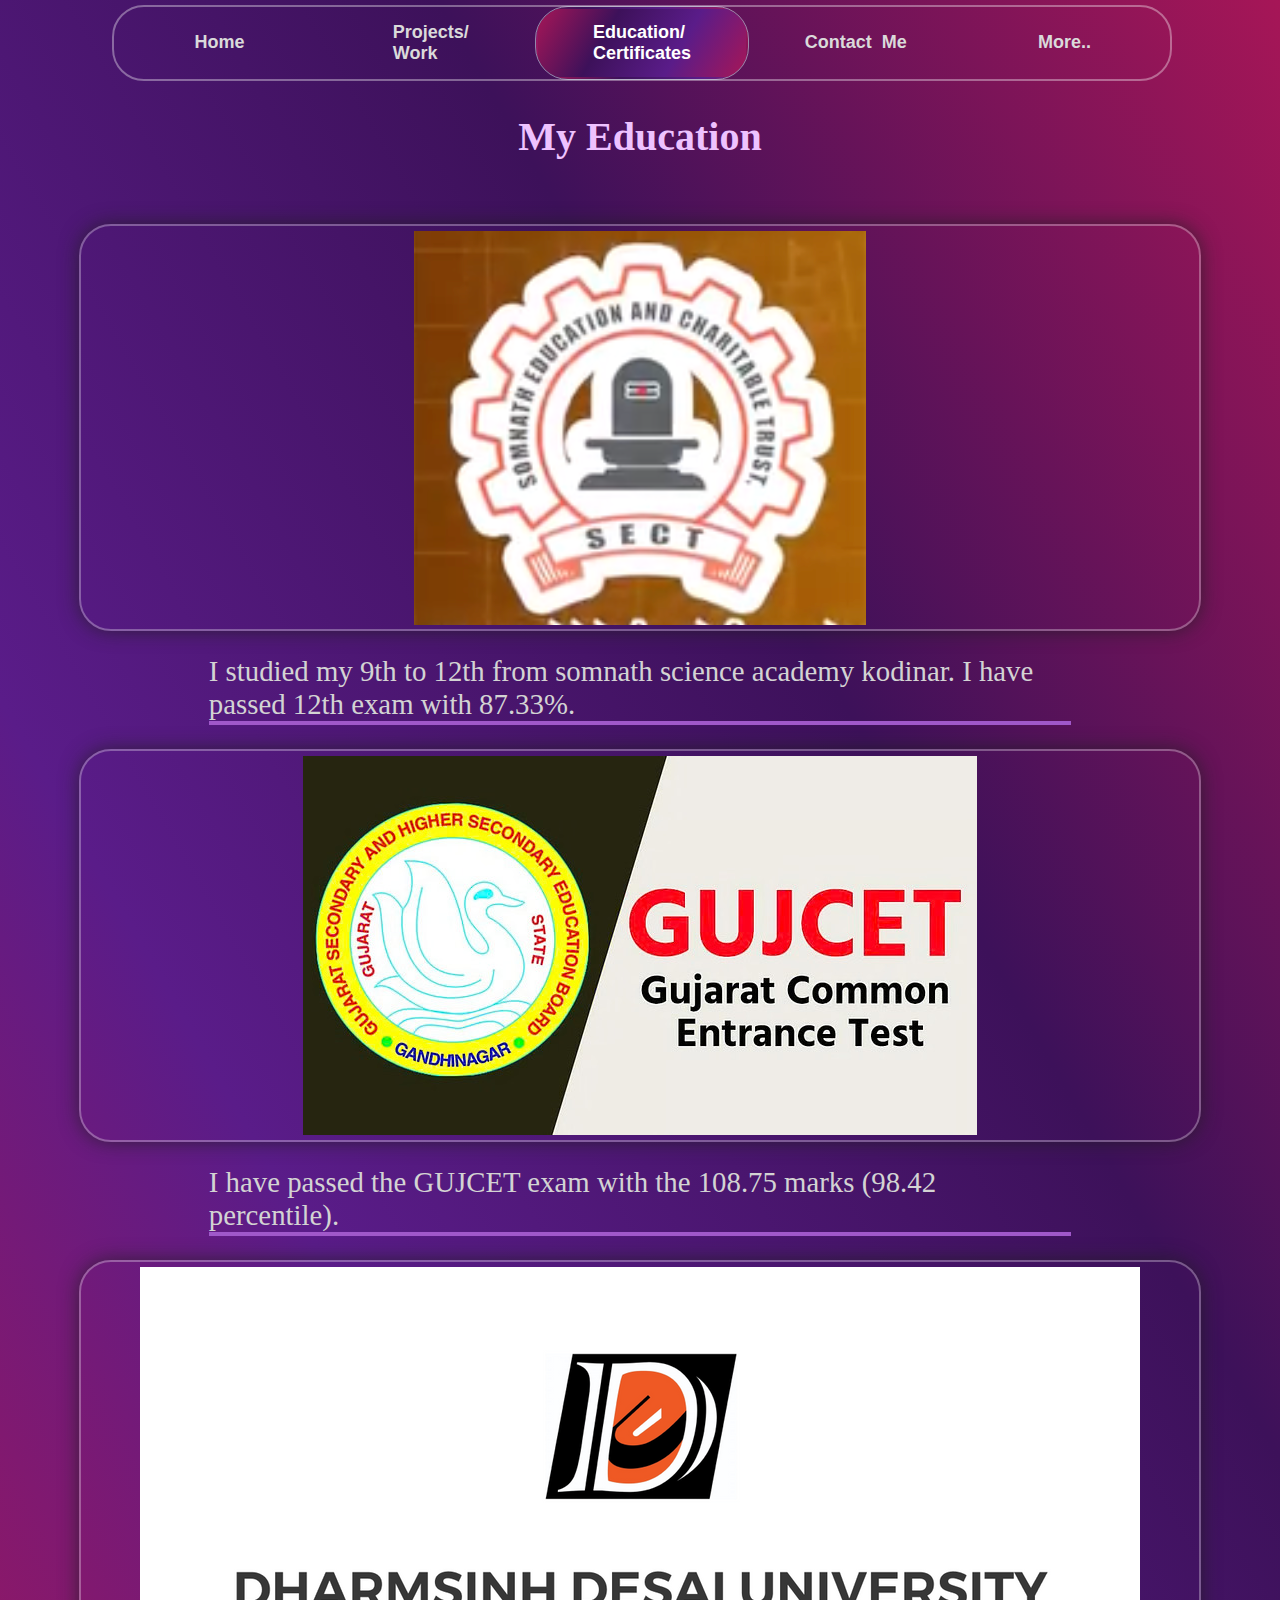
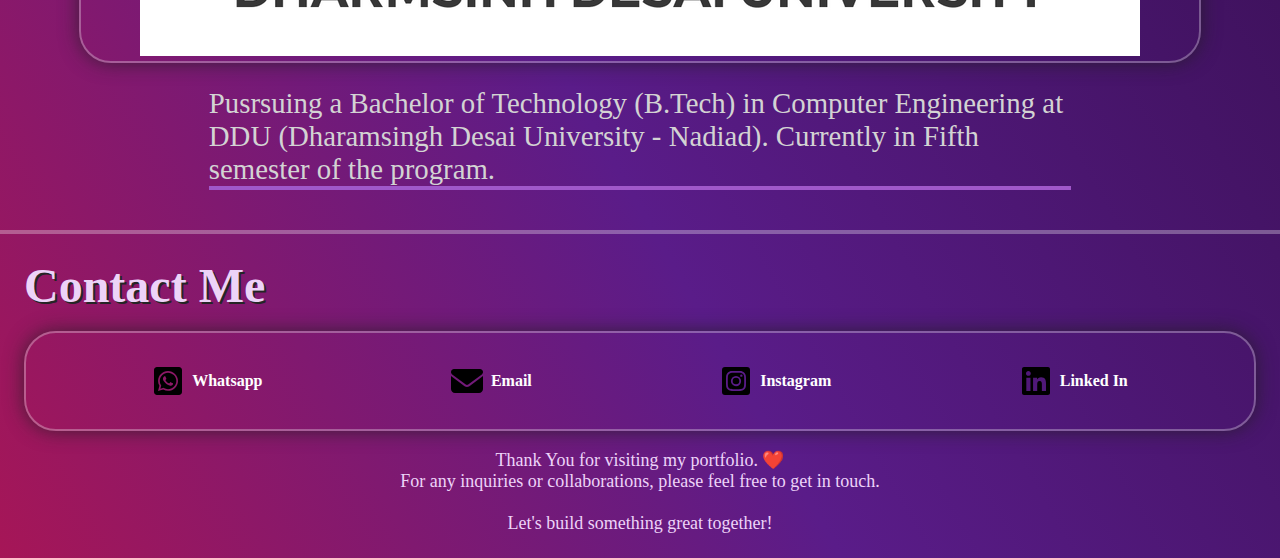
<file: education-certificates.html>
<!DOCTYPE html>
<html lang="en">
<head>
    <meta charset="UTF-8">
    <meta name="viewport" content="width=device-width, initial-scale=1.0">
    <title>Education-Certificates</title>
    <link rel="stylesheet" href="css/style.css">
    <link rel="stylesheet" href="css/education-certificates.css">
</head>
<body>
    <header>
        <div class="head">
          <div class="navigation-1">
                 <div class="nav-btns home-btn"><p>Home</p></div>
                 <div class="nav-btns projects-btn"><p>Projects/<br>Work</p></div>
                 <div class="nav-btns active-btn"><p>Education/<br>Certificates</p></div>
                 <div class="nav-btns" id="contact-btn"><p>&nbsp;Contact &nbsp;Me</p></div>
                <div class="nav-btns" id="more-btn"><p>More..</p></div>
                <div class="hidden-nav-menu">
                    <div class="nav-btns more-nav-btns" id="slogan-btn"><p>Slogan Spectrum</p></div>
                    <div class="nav-btns more-nav-btns" id="hobbies-btn"><p>Hobbies</p></div>
                    <div class="nav-btns more-nav-btns" id="startup-btn"><p>Startup Ideas</p></div>
                    <div class="nav-btns more-nav-btns" id="feedback-btn"><p>Give Feedback</p></div>
                  </div>
          </div>
        </div>
     </header>
    <main>
        <!-- My education section -->
        <div class="welcome my-education-heading">
            <h1><b>My Education</b></h1>
       </div>
        <div class="container-1">

                <div class="img-box">
                    <img src="images/Screenshot 2024-05-03 at 8.23.38 AM.png" alt="somnath academy">
                </div>
                 <div class="description-box">
                      <p>I studied my 9th to 12th from somnath science
                      academy kodinar. I have passed 12th exam with 87.33%.
                        </p>
                </div>
                <div class="img-box">
                    <img src="images/gujcet3.jpg" alt=" gujcet logo" >
                </div>
                 <div class="description-box">
                        <p>I have passed the GUJCET exam with the 108.75 marks (98.42 percentile).
                         </p>
                 </div>
                 <div class="img-box">
                    <img src="images/ddu.png" alt="ddu image" >
                </div>
                 <div class="description-box">
                        <p>Pusrsuing a Bachelor of Technology (B.Tech) in Computer Engineering at DDU (Dharamsingh Desai University - Nadiad).
                            Currently in Fifth semester of the program.
                         </p>
                 </div>
        </div>

       <!-- My certification section -->
       <!-- <div class="welcome my-certificates-heading">
        <h1><b>Certifications</b></h1>
        </div>
        <div class="container-2">
                <div class="certificate-img-box">
                    <img src="images/JayaMesh.png" alt="">
                </div>
 
            <div class="description-box">
                <p>I studied my 9th to 12th from somnath science
                    academy kodinar. <br> I have passed 12th exam with 87% and gujcet
                    108.75 marks in GSEB state board.
                </p>
            </div>

                <div class="certificate-img-box">
                    <img src="images/JayaMesh.png" alt="">
                </div>
                <div class="description-box">
                    <p>I studied my 9th to 12th from somnath science
                        academy kodinar. I have passed 12th exam with 87% and gujcet
                        108.75 marks in GSEB state board.
                    </p>
                </div>

                <div class="certificate-img-box">
                    <img src="images/JayaMesh.png" alt="">
                </div>

            <div class="description-box">
                <p>I studied my 9th to 12th from somnath science
                    academy kodinar. I have passed 12th exam with 87% and gujcet
                    108.75 marks in GSEB state board.
                </p>
            </div>
            </div>

        </div>
        <div class="navigation-2">
            <div class="nav-btns-2 home-btn"><p>Go to<b> Home Page</b></p></div>
            <div class="nav-btns-2 projects-btn"><p>See My <b> Projects/Work</b></p></div>
        </div> -->
    </main>
    <footer>
        <div class="container-3">
            <h6 class="heading">Contact Me</h6>
              <br>
            <div class="navigation-3" id="contact-section">           
                <a class="contact-links whatsapp" href="https://api.whatsapp.com/send?phone=918200415426" target="_blank"><img src="images/square-whatsapp.svg" alt="">Whatsapp</a>
            <a class="contact-links email" href="mailto:jayameshdevtech@gmail.com" target="_blank"><img src="images/envelope-solid.svg" alt="">Email</a>         
             <a class="contact-links insta" href="https://instagram.com/renish_chandera_?igshid=MzMyNGUyNmU2YQ==" target="_blank"><img src="images/square-instagram.svg" alt="">Instagram</a>
             <a class="contact-links linkedin" href="https://www.linkedin.com/in/renish-chandera-119b4a27b?utm_source=share&utm_campaign=share_via&utm_content=profile&utm_medium=android_app" target="_blank"><img src="images/linkedin.svg" alt="">Linked In</a>
          
               
            </div>
            <br>
            <div class="thank-you">
               <p>Thank You for visiting my portfolio. &#x2764;&#xFE0F; <br>For any inquiries or collaborations, please feel free to get in
                  touch.<br><br> Let's build something great together!
               </p>
            </div>
           </div>
    </footer>
    <button style="display: none;" id="scroll-up">&#x2191;</button>
    <script src="js/app.js"></script>
</body>
</html>
</file>
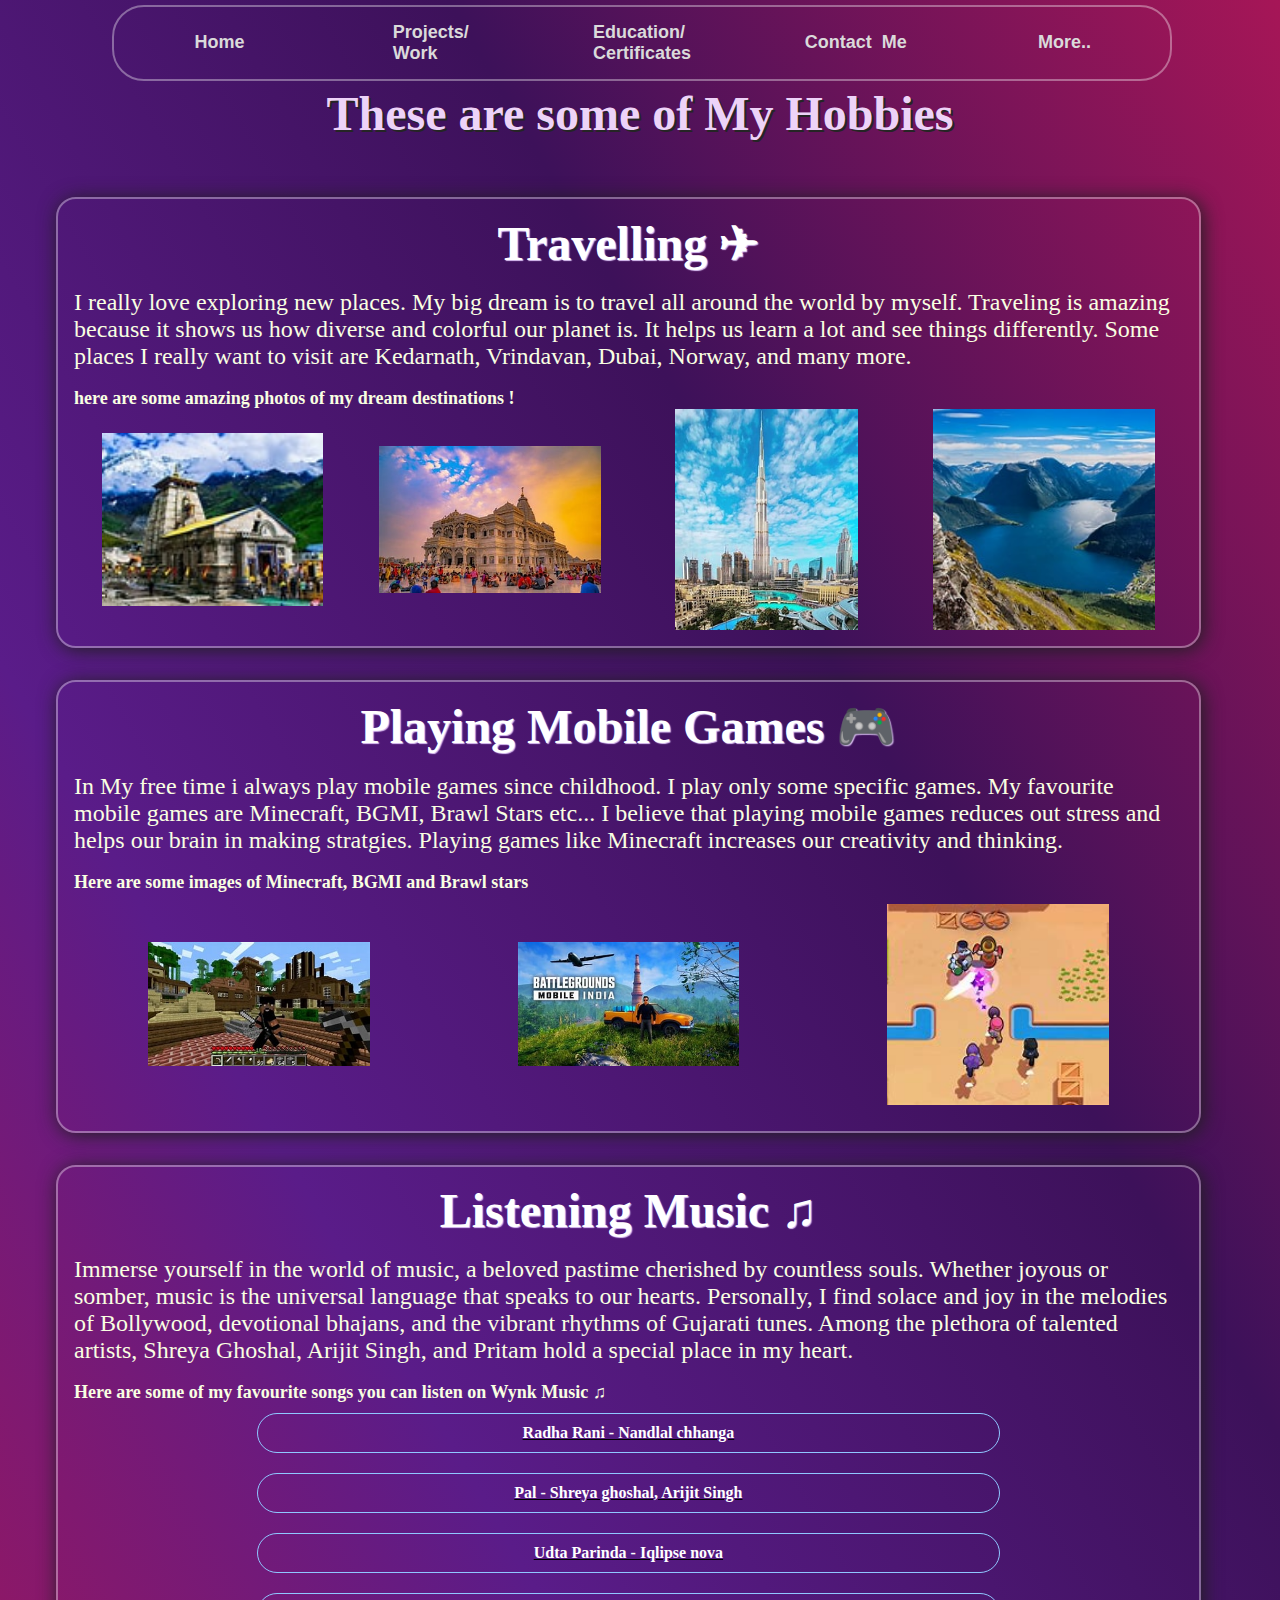
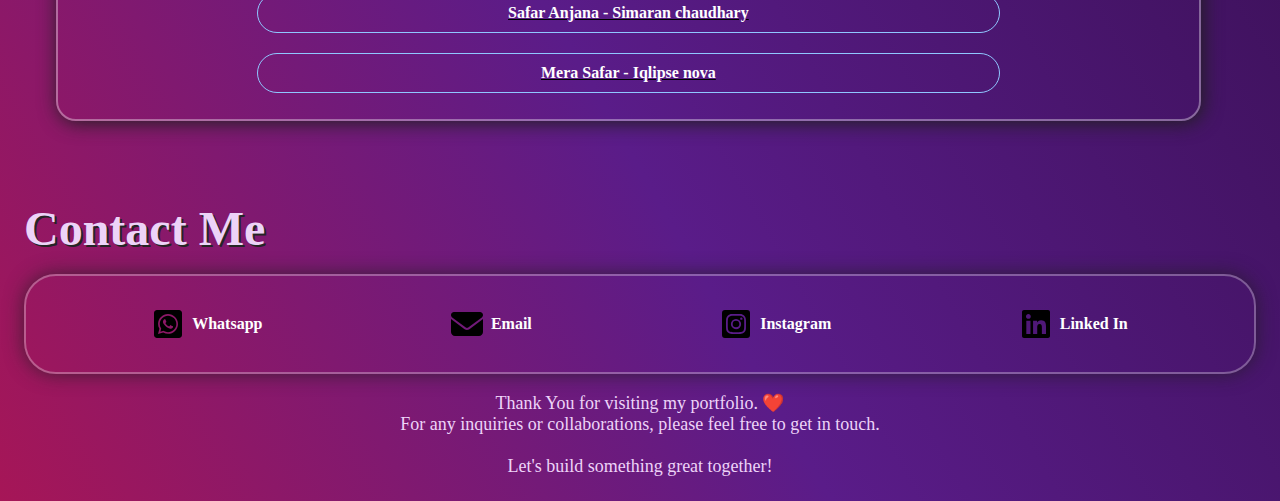
<file: hobbies.html>
<!DOCTYPE html>
<html lang="en">
<head>
    <meta charset="UTF-8">
    <meta name="viewport" content="width=device-width, initial-scale=1.0">
    <title>Hobbies-Renish Chandera</title>
    <link rel="stylesheet" href="css/style.css">
    <link rel="stylesheet" href="css/hobbies.css">
 

</head>
<body>
    <header>
        <div class="head">
          <div class="navigation-1">
                 <div class="nav-btns home-btn"><p>Home</p></div>
                 <div class="nav-btns projects-btn"><p>Projects/<br>Work</p></div>
                 <div class="nav-btns education-btn"><p>Education/<br>Certificates</p></div>
                 <div class="nav-btns" id="contact-btn"><p>&nbsp;Contact &nbsp;Me</p></div>
                <div class="nav-btns" id="more-btn"><p>More..</p></div>
                <div class="hidden-nav-menu">
                    <div class="nav-btns more-nav-btns" id="slogan-btn"><p>Slogan Spectrum</p></div>
                    <div class="nav-btns more-nav-btns active-btn"><p>Hobbies</p></div>
                    <div class="nav-btns more-nav-btns" id="startup-btn"><p>Startup Ideas</p></div>
                    <div class="nav-btns more-nav-btns" id="feedback-btn"><p>Give Feedback</p></div>
                 </div>
          </div>
        </div>
        
        
     </header>
     <main>
        <h2 class="heading" style="text-align: center;">These are some of My Hobbies</h2>
        <div class="container-2">
         <div class="hobby" id="travelling">
             <h2 class="heading">Travelling &#9992;</h2>
             <br>
             <p class="hobby-des">I really love exploring new places. My big dream is to travel all around the world by myself.
                 Traveling is amazing because it shows us how diverse and colorful our planet is. It helps us learn a lot and see things differently.
                 Some places I really want to visit are Kedarnath, Vrindavan, Dubai, Norway, and many more.
             </p>
             <br>
             <h4>here are some amazing photos of my dream destinations !</h4>
             <div class="img-container">
                 <img src="images/kedarnath.jpg" alt="">
                 <img src="images/vrindavan.jpg" alt="">
                 <img src="images/dubai.jpg" alt="">
                 <img src="images/norway.jpg" alt="">
             </div>
         </div>
         <div class="hobby" id="mobile-games">
             <h2 class="heading">Playing Mobile Games &#x1F3AE;</h2>
             <br>
             <p class="hobby-des">
                 In My free time i always play mobile games since childhood. I play only some specific games. My favourite mobile games are 
                 Minecraft, BGMI, Brawl Stars etc... I believe that playing mobile games reduces out stress and helps our brain in making stratgies.
                 Playing games like Minecraft increases our creativity and thinking.
             </p>
             <br>
             <h4>Here are some images of Minecraft, BGMI and Brawl stars</h4>
             <div class="img-container">
                 <img src="images/minecraft.jpg" alt="">
                 <img src="images/bgmi.jpg" alt="">
                 <img src="images/OIP.jpg" alt="">
             </div>
         </div>
         <div class="hobby" id="music">
             <h2 class="heading">Listening Music  &#9835;</h2>
             <br>
             <p>
                Immerse yourself in the world of music, a beloved pastime cherished by countless souls. Whether joyous or 
                somber, music is the universal language that speaks to our hearts.
                 Personally, I find solace and joy in the melodies of Bollywood, devotional bhajans,
                  and the vibrant rhythms of Gujarati tunes. Among the plethora of talented artists, Shreya Ghoshal,
                   Arijit Singh, and Pritam hold a special place in my heart.
             </p>
             <br>
             <h4>Here are some of my favourite songs you can listen on Wynk Music &#9835;</h4>
             <div class="audio-container">
                <div class="audio-link"><a href="https://wynk.in/u/9Ov2ZvkoT" target="_blank">Radha Rani - Nandlal chhanga</a></div>
                <div class="audio-link"><a href="https://wynk.in/u/PhidpY6S4" target="_blank">Pal - Shreya ghoshal, Arijit Singh</a></div>
                <div class="audio-link"><a href="https://wynk.in/u/q9fdK01gr" target="_blank">Udta Parinda - Iqlipse nova</a></div>
                <div class="audio-link"><a href="https://wynk.in/u/4EcUxYzMG" target="_blank">Safar Anjana - Simaran chaudhary</a></div>
                <div class="audio-link"><a href="https://wynk.in/u/BYFaXZxP3" target="_blank">Mera Safar - Iqlipse nova</a></div>
             </div>
         </div>
        </div>
     </main>
     <footer>
        <div class="container-3">
         <h6 class="heading">Contact Me</h6>
           <br>
         <div class="navigation-3" id="contact-section">  
            <a class="contact-links whatsapp" href="https://api.whatsapp.com/send?phone=918200415426" target="_blank"><img src="images/square-whatsapp.svg" alt="">Whatsapp</a>
            <a class="contact-links email" href="mailto:jayameshdevtech@gmail.com" target="_blank"><img src="images/envelope-solid.svg" alt="">Email</a>         
             <a class="contact-links insta" href="https://instagram.com/renish_chandera_?igshid=MzMyNGUyNmU2YQ==" target="_blank"><img src="images/square-instagram.svg" alt="">Instagram</a>
             <a class="contact-links linkedin" href="https://www.linkedin.com/in/renish-chandera-119b4a27b?utm_source=share&utm_campaign=share_via&utm_content=profile&utm_medium=android_app" target="_blank"><img src="images/linkedin.svg" alt="">Linked In</a>
          
               
         </div>
         <br>
         <div class="thank-you">
            <p>Thank You for visiting my portfolio. &#x2764;&#xFE0F;<br>For any inquiries or collaborations, please feel free to get in
               touch.<br><br> Let's build something great together!
            </p>
         </div>
        </div>
    </footer>
    <button style="display: none;" id="scroll-up">&#x2191;</button>
    <script src="js/app.js"></script>
</body>
</html>
</file>
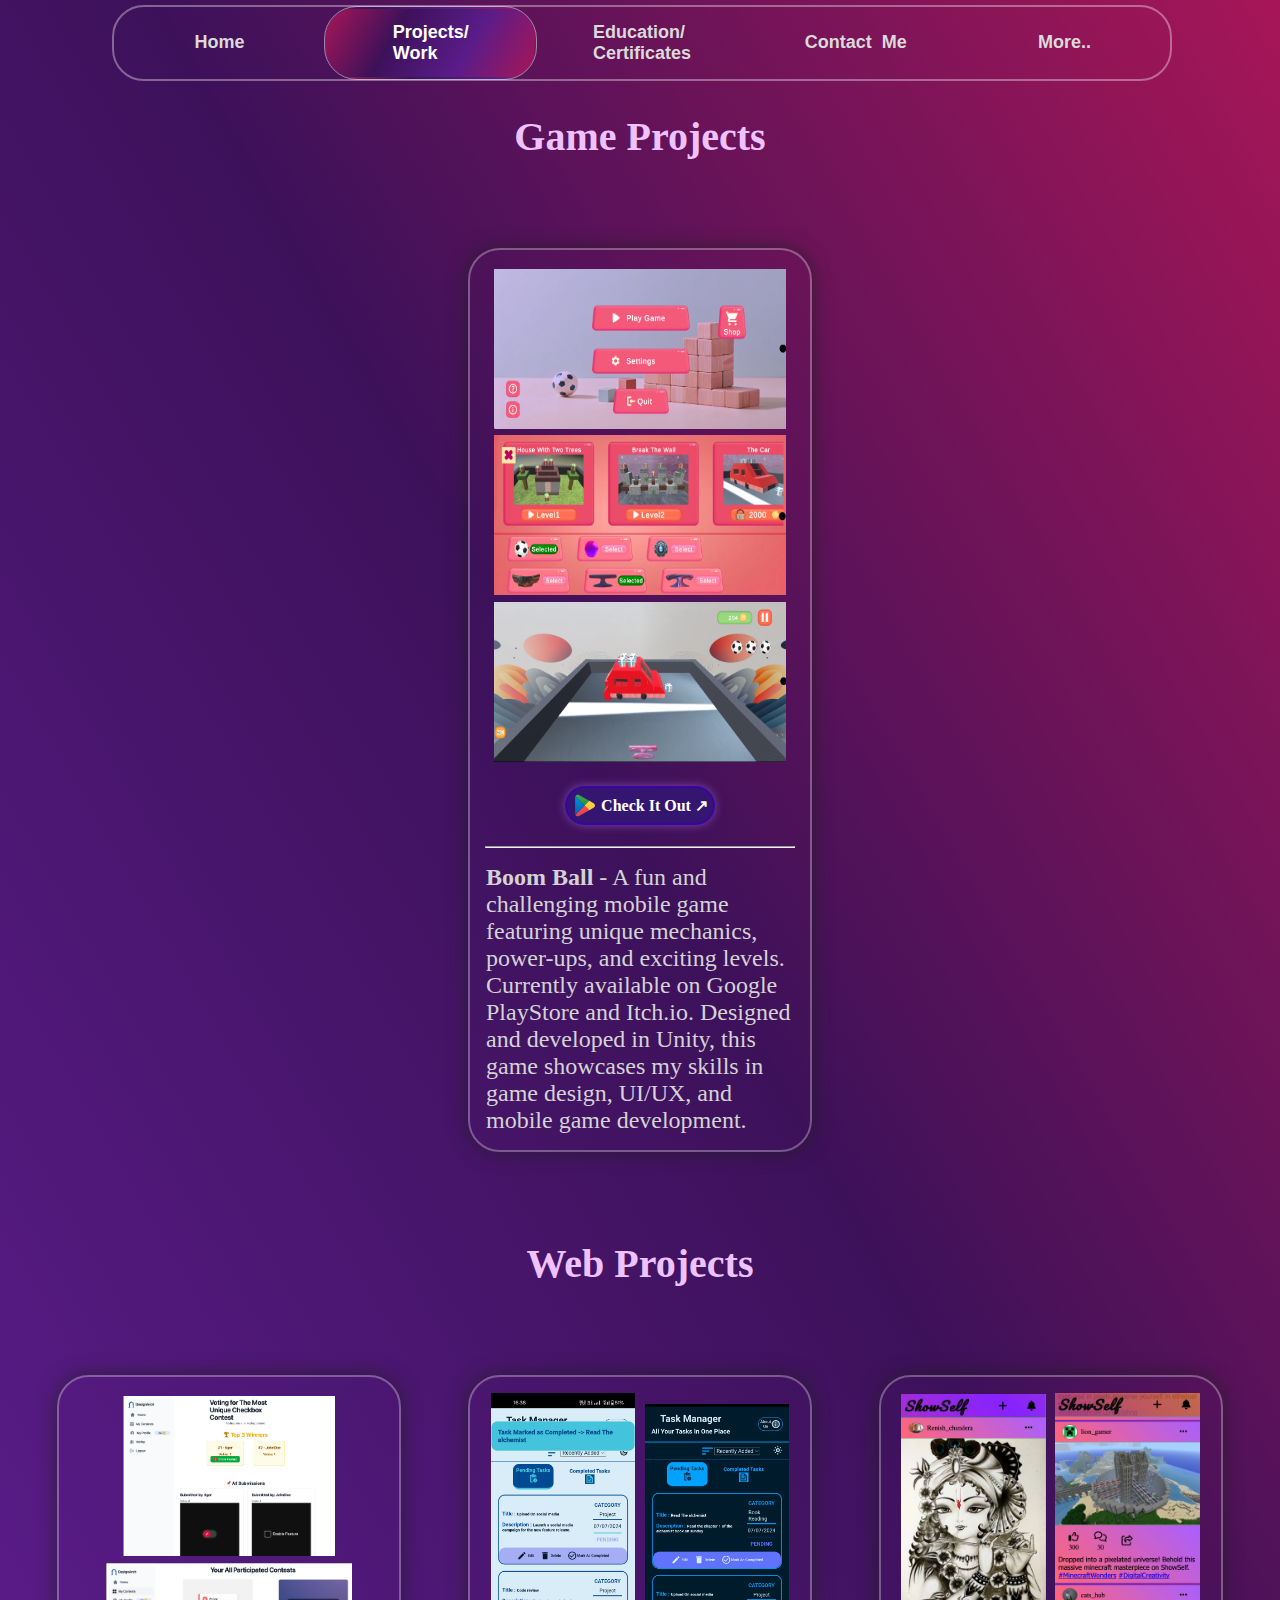
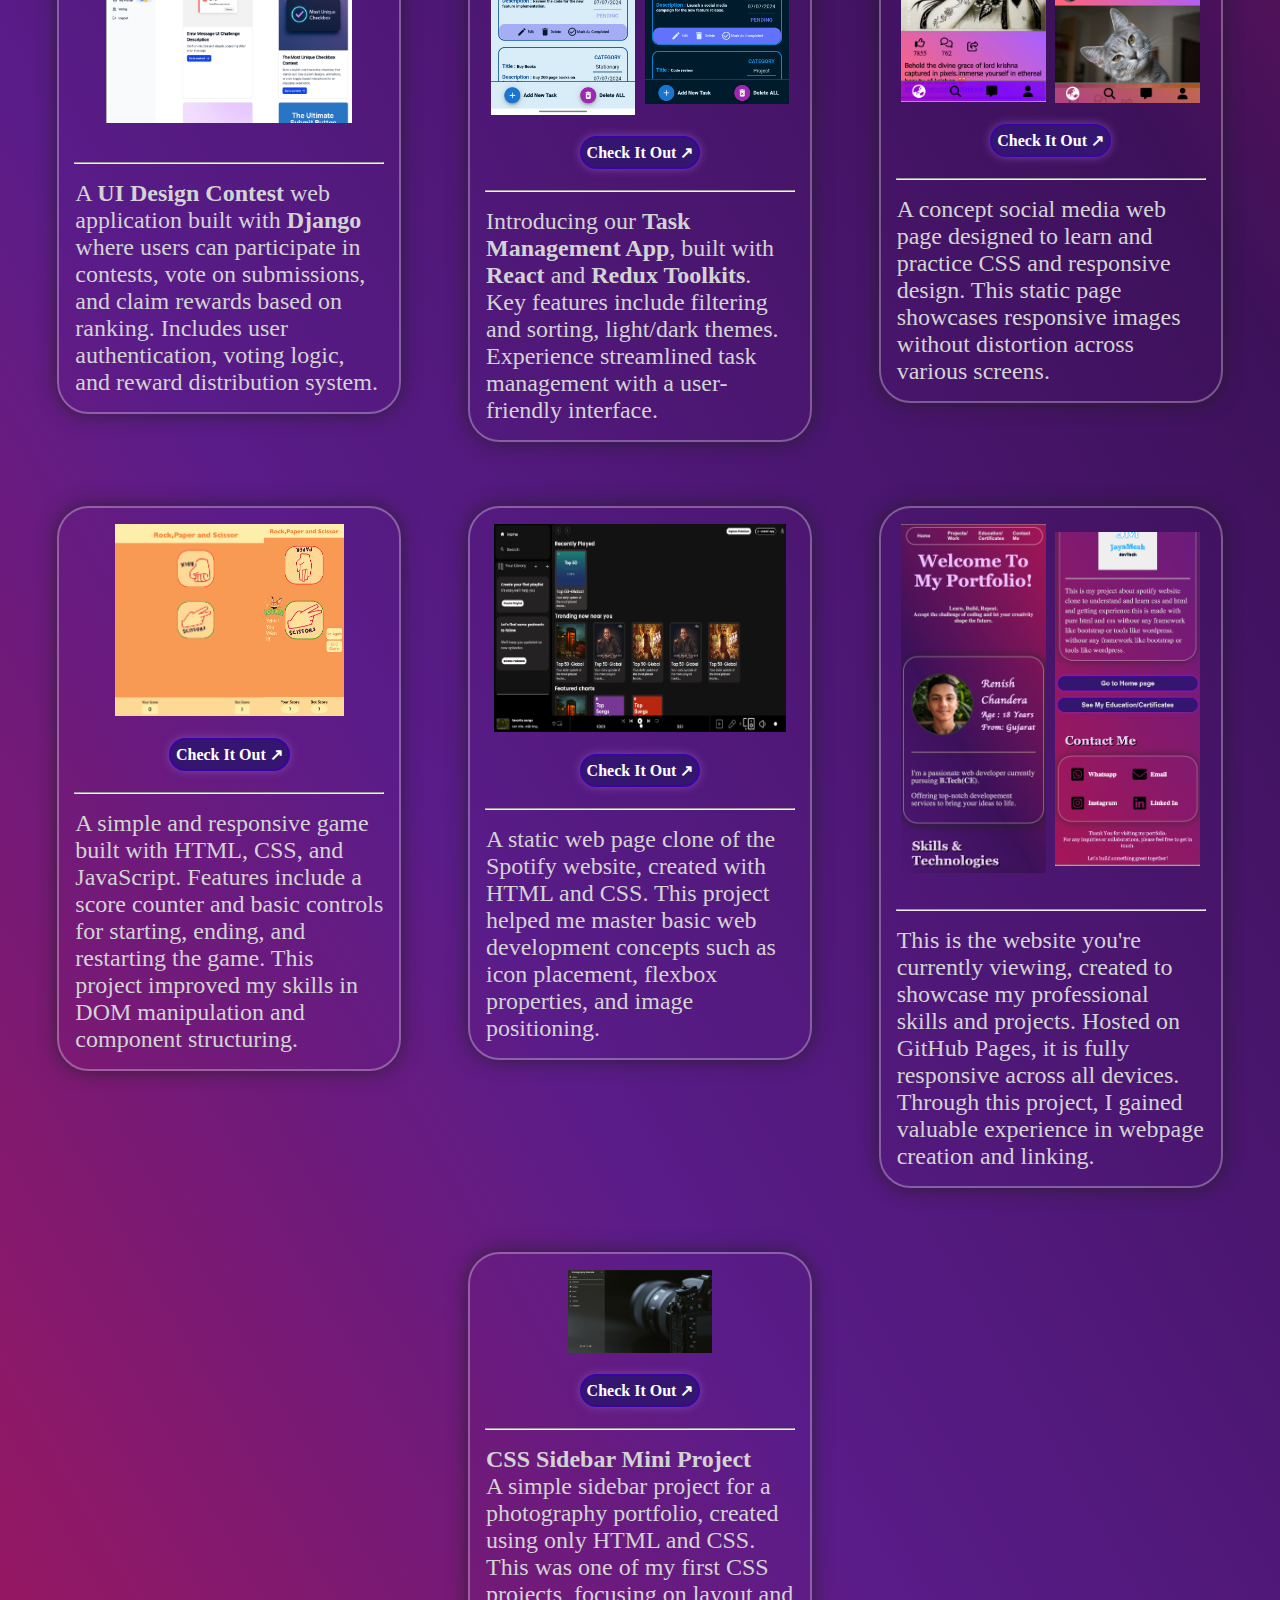
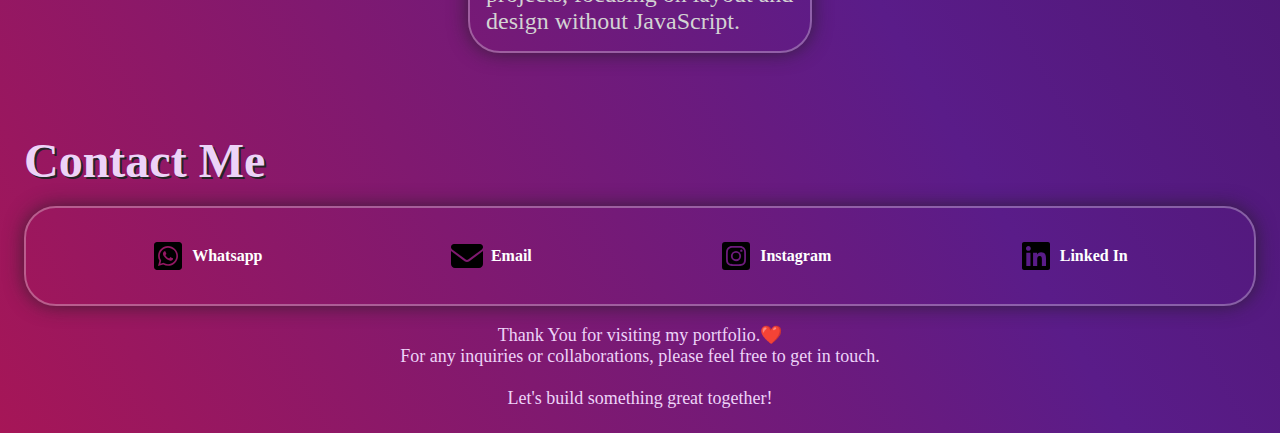
<file: projects-work.html>
<!DOCTYPE html>
<html lang="en">
<head>
    <meta charset="UTF-8">
    <meta name="viewport" content="width=device-width, initial-scale=1.0">
    <title>Projects</title>
    <link rel="stylesheet" href="css/style.css">
    <link rel="stylesheet" href="css/projects-work.css">
</head>
<body>
    <header>
        <div class="head">
          <div class="navigation-1">
                 <div class="nav-btns home-btn"><p>Home</p></div>
                 <div class="nav-btns active-btn"><p>Projects/<br>Work</p></div>
                 <div class="nav-btns education-btn"><p>Education/<br>Certificates</p></div>
                 <div class="nav-btns" id="contact-btn"><p>&nbsp;Contact &nbsp;Me</p></div>
                <div class="nav-btns" id="more-btn"><p>More..</p></div>
                <div class="hidden-nav-menu">
                    <div class="nav-btns more-nav-btns" id="slogan-btn"><p>Slogan Spectrum</p></div>
                    <div class="nav-btns more-nav-btns" id="hobbies-btn"><p>Hobbies</p></div>
                    <div class="nav-btns more-nav-btns" id="startup-btn"><p>Startup Ideas</p></div>
                    <div class="nav-btns more-nav-btns" id="feedback-btn"><p>Give Feedback</p></div>
                  </div>
          </div>
        </div>
     </header>

    <main>
         <!-- Game Projects Section -->
         <div class="welcome my-projects-heading">
            <h1><b>Game Projects</b></h1>
       </div>
        <div class="container-1">
            <div class="project" id="project-7">
                <div class="img-box">
                    <img src="images/newss1.png" alt="Boom Ball">
                    <img src="images/new ss 2.png" alt="Boom Ball">
                    <img src="images/new ss 5.png" alt="Boom Ball">
                </div>
                <br>
                <div class="nav-btns-2 check-out" style="display: flex;align-items: center;">
                    <svg xmlns="http://www.w3.org/2000/svg" x="0px" y="0px" width="25" height="25" viewBox="0 0 48 48">
                        <linearGradient id="AraffhWwwEqZfgFEBZFoqa_L1ws9zn2uD01_gr1" x1="18.102" x2="25.297" y1="3.244" y2="34.74" gradientUnits="userSpaceOnUse"><stop offset="0" stop-color="#35ab4a"></stop><stop offset=".297" stop-color="#31a145"></stop><stop offset=".798" stop-color="#288739"></stop><stop offset="1" stop-color="#237a33"></stop></linearGradient><path fill="url(#AraffhWwwEqZfgFEBZFoqa_L1ws9zn2uD01_gr1)" d="M13.488,4.012C10.794,2.508,7.605,3.778,6.45,6.323L24.126,24l9.014-9.014L13.488,4.012z"></path><linearGradient id="AraffhWwwEqZfgFEBZFoqb_L1ws9zn2uD01_gr2" x1="19.158" x2="21.194" y1="23.862" y2="66.931" gradientUnits="userSpaceOnUse"><stop offset="0" stop-color="#f14e5d"></stop><stop offset=".499" stop-color="#ea3d4f"></stop><stop offset="1" stop-color="#e12138"></stop></linearGradient><path fill="url(#AraffhWwwEqZfgFEBZFoqb_L1ws9zn2uD01_gr2)" d="M33.14,33.014L24.126,24L6.45,41.677 c1.156,2.546,4.345,3.815,7.038,2.312L33.14,33.014z"></path><linearGradient id="AraffhWwwEqZfgFEBZFoqc_L1ws9zn2uD01_gr3" x1="32.943" x2="36.541" y1="14.899" y2="43.612" gradientUnits="userSpaceOnUse"><stop offset="0" stop-color="#ffd844"></stop><stop offset=".519" stop-color="#ffc63f"></stop><stop offset="1" stop-color="#ffb03a"></stop></linearGradient><path fill="url(#AraffhWwwEqZfgFEBZFoqc_L1ws9zn2uD01_gr3)" d="M41.419,28.393 c1.72-0.96,2.58-2.676,2.581-4.393c-0.001-1.717-0.861-3.434-2.581-4.393l-8.279-4.621L24.126,24l9.014,9.014L41.419,28.393z"></path><linearGradient id="AraffhWwwEqZfgFEBZFoqd_L1ws9zn2uD01_gr4" x1="13.853" x2="15.572" y1="5.901" y2="42.811" gradientUnits="userSpaceOnUse"><stop offset=".003" stop-color="#0090e6"></stop><stop offset="1" stop-color="#0065a0"></stop></linearGradient><path fill="url(#AraffhWwwEqZfgFEBZFoqd_L1ws9zn2uD01_gr4)" d="M6.45,6.323C6.168,6.948,6,7.652,6,8.408 v31.179c0,0.761,0.164,1.463,0.45,2.09l17.674-17.68L6.45,6.323z"></path>
                    </svg>
                    &nbsp;

                    <a href="https://play.google.com/store/apps/details?id=com.JayameshDevTech.MagicBall" target="none">Check It Out &#8599;</a>
                </br>
                </div>
                <!-- <div class="check-out">
                    <iframe frameborder="0" src="https://itch.io/embed/3381487?bg_color=3d115a&amp;link_color=812bc1&amp;border_color=a61657" width="208" height="167"><a href="https://renish-chandera.itch.io/boom-ball">Boom Ball by Renish chandera</a></iframe>
                </div> -->
                <br>
                <hr> 
                <div class="description-box">
                    <p>
                        <strong>Boom Ball</strong> - A fun and challenging mobile game featuring unique mechanics,
                         power-ups, and exciting levels. Currently available on Google PlayStore and Itch.io. Designed and developed in Unity, 
                          this game showcases my skills in game design, UI/UX, and mobile game development.
                    </p>
                </div>
                
            </div>  
                

        </div>


        <!-- Web projects section -->
        <div class="welcome my-projects-heading">
            <h1><b>Web Projects</b></h1>
       </div>
        <div class="container-1">
            <div class="project" id="project-8">
                <div class="img-box">
                    <img src="images/uidesign2.png" alt="UI Design Contest Image">
                    <img src="images/uidesign3.png" alt="UI Design Contest Image">
                </div>
                <br>
                <!-- <div class="nav-btns-2 check-out">
                    <a href="#" target="_blank">Check It Out &#8599;</a>
                </div> -->
                <br>
                <hr> 
                <div class="description-box">
                    <p>
                        A <strong>UI Design Contest</strong> web application built with <strong>Django</strong> where users can participate in contests, 
                        vote on submissions, and claim rewards based on ranking. Includes user authentication, 
                        voting logic, and reward distribution system.
                    </p>
                </div>
            </div>
            <div class="project" id="project-1">
                <div class="img-box">
                    <img src="images/Screenshot_2024-07-07-16-38-28-01_40deb401b9ffe8e1df2f1cc5ba480b12.jpg" alt="">
                    <img src="images/Screenshot_2024-07-07-15-59-35-11_40deb401b9ffe8e1df2f1cc5ba480b12.jpg" alt="">
                </div>
                <br>
                <div class="nav-btns-2 check-out">
                    <a href="https://task-management-app-renishchanderas-projects.vercel.app/" target="_blank">Check It Out &#8599;</a>
                </div>
                <br>
                <hr> 
                <div class="description-box">
                    <p>
                        Introducing our <strong> Task Management App</strong>, built with <strong>React</strong> and <strong>Redux Toolkits</strong>. 
                        Key features include filtering and sorting, light/dark themes.
                        Experience streamlined task management with a user-friendly interface.
                    </p>
                </div>
            </div>
          <div class="project" id="project-2">
                <div class="img-box">
                    <img src="images/Screenshot 2024-03-16 at 5.40.57 PM.png" alt="ShowSelf Concept Page Project">
                    <img src="images/Screenshot 2024-03-16 at 5.41.17 PM.png" alt="ShowSelf Concept Page Project">
                </div>
                <br>
                <div class="nav-btns-2 check-out">
                    <a>Check It Out &#8599;</a>
                </div>
                <br>
                <hr>            
                <div class="description-box">
                    <p> A concept social media web page designed to learn and practice CSS and responsive design.
                         This static page showcases responsive images without distortion across various screens.
                        <!-- withour any framework like bootstrap or tools like wordpress. -->
                    </p>
                </div>
          </div>
          <div class="project" id="project-3">
            <div class="img-box">
                <img src="images/Screenshot 2024-03-16 at 6.15.59 PM.png" alt="">
                <img src="images/Screenshot 2024-03-16 at 5.42.49 PM.png" alt="">
            </div>
            <br>
            <div class="nav-btns-2 check-out">
                <a>Check It Out &#8599;</a>
            </div>
            <br>
            <hr> 
            <div class="description-box">
                <p> A simple and responsive game built with HTML, CSS, and JavaScript. 
                    Features include a score counter and basic controls for starting, ending, and restarting the game.
                     This project improved my skills in DOM manipulation and component structuring.
                    <!-- and learn css and html and getting experience.this is made with pure html and css 
                    withour any framework like bootstrap or tools like wordpress. -->
                </p>
            </div>
          </div>
        
          <div class="project" id="project-4">
            <div class="img-box">
                <img src="images/Screenshot 2024-03-16 at 5.46.39 PM.png" alt="">
            </div>
            <br>
            <div class="nav-btns-2 check-out">
                <a href="" >Check It Out &#8599;</a>
            </div>
            <br>
            <hr> 
            <div class="description-box">
                <p>A static web page clone of the Spotify website, created with HTML and CSS. 
                    This project helped me master basic web development concepts such as icon placement,
                     flexbox properties, and image positioning.
                </p>
            </div>
          </div>
          <div class="project" id="project-5">
            <div class="img-box">
                <img src="images/Screenshot 2024-03-16 at 5.50.34 PM.png" alt="">
                <img src="images/Screenshot 2024-03-16 at 10.26.18 PM.png" alt="">
            </div>
            <br>
            <br>
            <hr> 
            <div class="description-box">
                <p> This is the website you're currently viewing, created to showcase my professional skills and projects.
                     Hosted on GitHub Pages, it is fully responsive across all devices.
                     Through this project, I gained valuable experience in webpage creation and linking.
                </p>
            </div>
          </div>
          <div class="project" id="project-6">
            <div class="img-box">
                <img src="images/Screenshot 2024-03-16 at 5.46.04 PM.png" alt="">
            </div>
            <br>
            <div class="nav-btns-2 check-out">
                <a>Check It Out &#8599;</a>
            </div>
            <br>
            <hr> 
            <div class="description-box">
                <p> <strong>CSS Sidebar Mini Project</strong><br>
                    A simple sidebar project for a photography portfolio, created using only HTML and CSS.
                     This was one of my first CSS projects, focusing on layout and design without JavaScript.
                </p>
            </div>
          </div>

        </div>
       




        <!-- My work section      -->
        <!-- <div class="welcome my-work-heading">
            <h1><b>My Work</b></h1>
       </div>

        <div class="container-2">
           <div class="work" id="work-1">
                 <div class="img-box">
                    <img src="images/JayaMesh.png" alt="">
                </div>
                    <br>
                    <hr>
               <div class="description-box">
                     <p>This is my project about spotify website clone to understand
                    and learn css and html and getting experience.this is made with pure html and css 
                    withour any framework like bootstrap or tools like wordpress.
                    </p>
                </div>
           </div>
           <div class="work" id="work-2">
                <div class="img-box">
                    <img src="images/JayaMesh.png" alt="">
                 </div>
                    <br>
                    <hr>
                <div class="description-box">
                     <p>This is my project about spotify website clone to understand
                    and learn css and html and getting experience.this is made with pure html and css 
                    withour any framework like bootstrap or tools like wordpress.
                    and learn css and html and getting experience.this is made with pure html and css 
                    withour any framework like bootstrap or tools like wordpress.
                     </p>
                 </div>
           </div>
           <div class="work" id="work-3">
            <div class="img-box">
                <img src="images/JayaMesh.png" alt="">
            </div>
                <br>
                <hr>
            <div class="description-box">
                <p>This is my project about spotify website clone to understand
                    and learn css and html and getting experience.this is made with pure html and css 
                    withour any framework like bootstrap or tools like wordpress.
                    withour any framework like bootstrap or tools like wordpress.
                </p>
            </div>
           </div>
        </div>
        <div class="navigation-2">
            <div class="nav-btns-2 home-btn"><p>Go to <b>Home page</b></p></div>
            <div class="nav-btns-2 education-btn"><p> See My <b> Education/Certificates</b></p></div>
         </div> -->
    </main>

    <footer>
        <div class="container-3">
         <h6 class="heading">Contact Me</h6>
           <br>
         <div class="navigation-3" id="contact-section">           
            <a class="contact-links whatsapp" href="https://api.whatsapp.com/send?phone=918200415426" target="_blank"><img src="images/square-whatsapp.svg" alt="whatsapp icon">Whatsapp</a>
            <a class="contact-links email" href="mailto:jayameshdevtech@gmail.com" target="_blank"><img src="images/envelope-solid.svg" alt="email icon">Email</a>         
             <a class="contact-links insta" href="https://instagram.com/renish_chandera_?igshid=MzMyNGUyNmU2YQ==" target="_blank"><img src="images/square-instagram.svg" alt="instagram icon">Instagram</a>
             <a class="contact-links linkedin" href="https://www.linkedin.com/in/renish-chandera-119b4a27b?utm_source=share&utm_campaign=share_via&utm_content=profile&utm_medium=android_app" target="_blank"><img src="images/linkedin.svg" alt="linked in icon">Linked In</a>
          
               
         </div>
         <br>
         <div class="thank-you">
            <p>Thank You for visiting my portfolio.&#x2764;&#xFE0F;<br>For any inquiries or collaborations, please feel free to get in
               touch.<br><br> Let's build something great together!
            </p>
         </div>
        </div>
    </footer>
    <button style="display: none;" id="scroll-up">&#x2191;</button>
    <script src="js/app.js"></script>
</body>
</html>
</file>
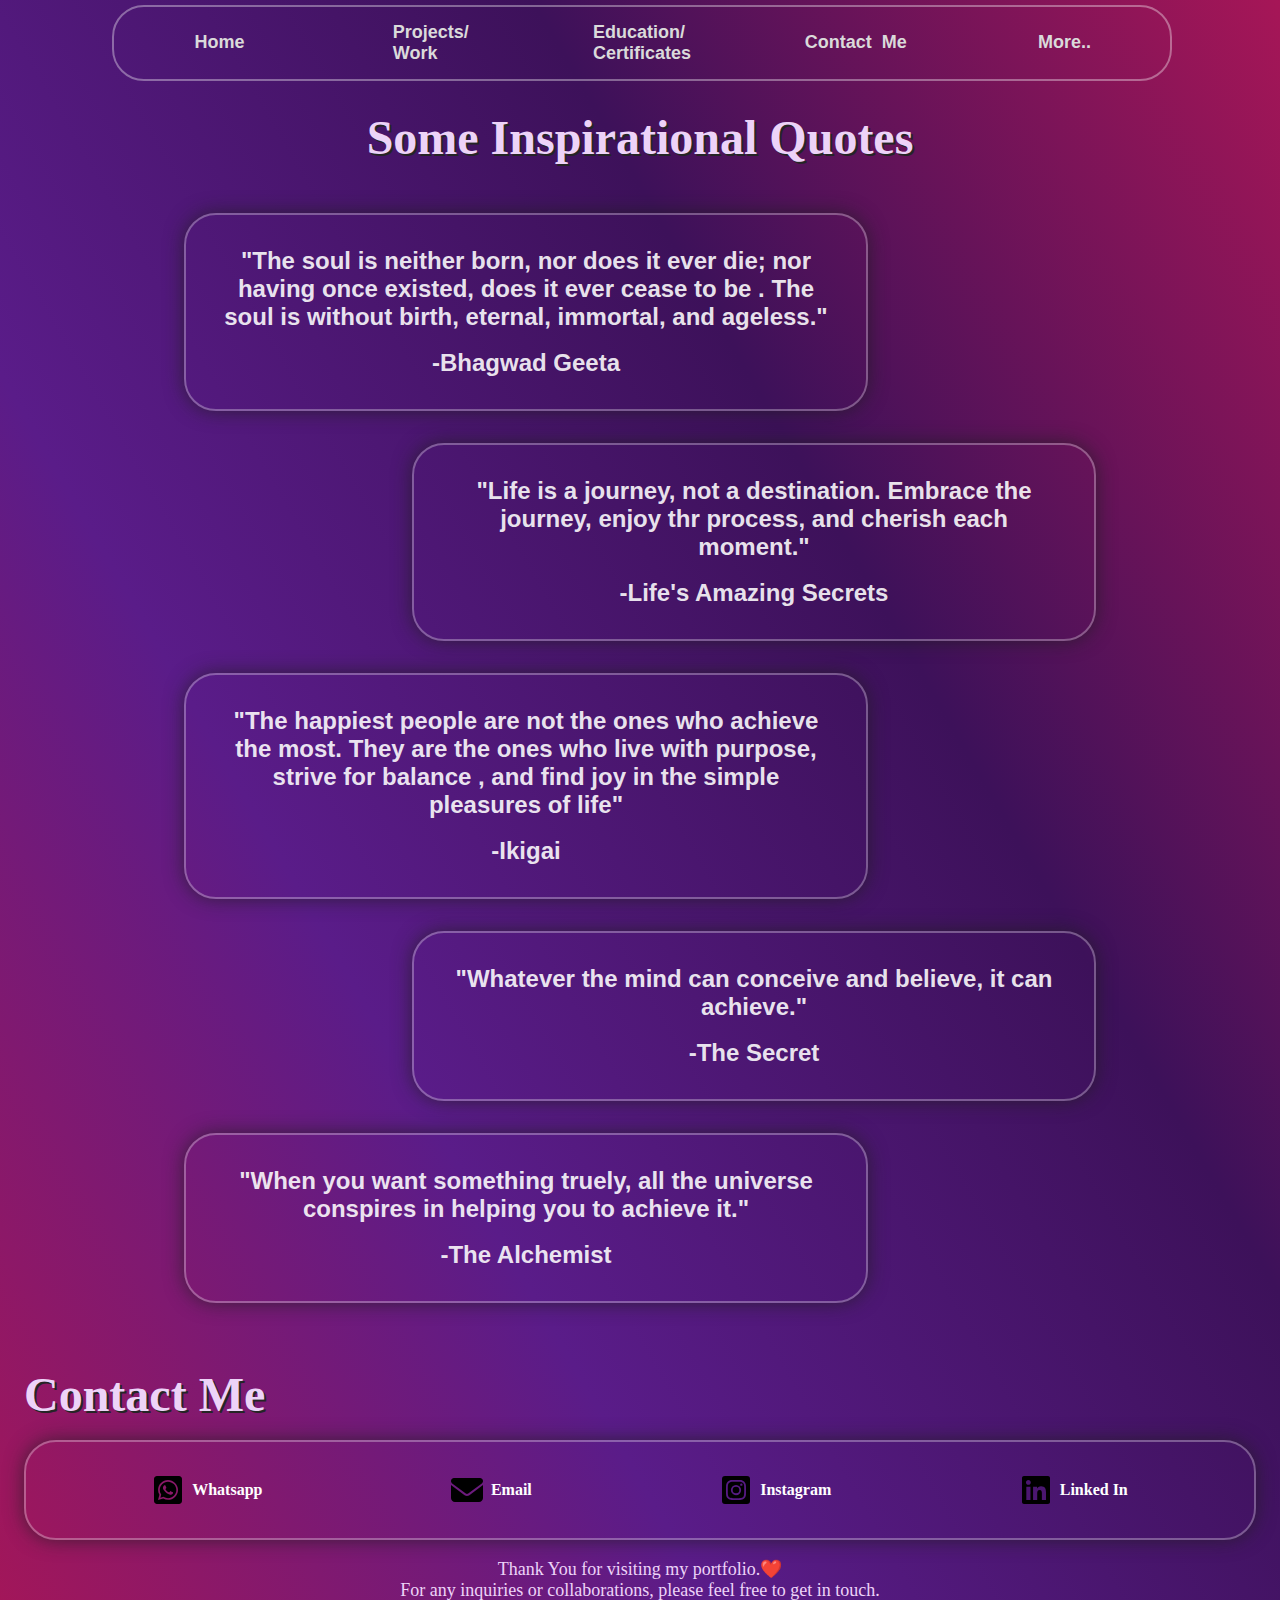
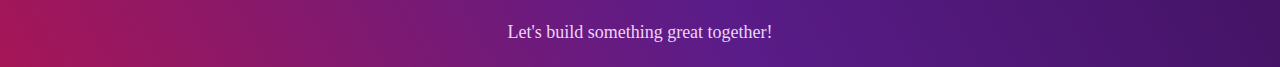
<file: slogan.html>
<!DOCTYPE html>
<html lang="en">
<head>
    <meta charset="UTF-8">
    <meta name="viewport" content="width=device-width, initial-scale=1.0">
    <title>Slogan - Renish Chandera</title>
    <link rel="stylesheet" href="css/style.css">
    <link rel="stylesheet" href="css/slogan.css">
</head>
<body>
    <header>
        <div class="head">
          <div class="navigation-1">
                 <div class="nav-btns home-btn"><p>Home</p></div>
                 <div class="nav-btns projects-btn"><p>Projects/<br>Work</p></div>
                 <div class="nav-btns education-btn"><p>Education/<br>Certificates</p></div>
                 <div class="nav-btns" id="contact-btn"><p>&nbsp;Contact &nbsp;Me</p></div>
                <div class="nav-btns" id="more-btn"><p>More..</p></div>
                <div class="hidden-nav-menu">
                    <div class="nav-btns more-nav-btns active-btn" ><p>Slogan Spectrum</p></div>
                    <div class="nav-btns more-nav-btns" id="hobbies-btn"><p>Hobbies</p></div>
                    <div class="nav-btns more-nav-btns" id="startup-btn"><p>Startup Ideas</p></div>
                    <div class="nav-btns more-nav-btns" id="feedback-btn"><p>Give Feedback</p></div>
                 </div>
          </div>
        </div>
     </header>
     <main>
      <div class="container-1">
        <h2 class="heading slogan-heading">Some Inspirational Quotes</h2>
        <div class="font-container 1">
          <h2 class="font">"The soul is neither born, nor does it ever die; nor having once existed, does it ever cease to be
            . The soul is without birth, eternal, immortal, and ageless."
          </h2>
            <img src="images/bhagwad_geeta.jpeg" alt="JayaMesh"  class="book-image">
            <h2>-<b>Bhagwad Geeta</b></h2>
        </div>
        <div class="font-container 2">
          <h2>"Life is a journey, not a destination. Embrace the journey, enjoy thr process, and cherish each moment."</h2>
          <img src="images/life's_amazing_secrets.jpeg" alt="JayaMesh"  class="book-image">
          <h2><b>-Life's Amazing Secrets</b></h2>
        </div>
        <div class="font-container 3">
          <h2>"The happiest people are not the ones who achieve the most. They are the ones who live with purpose, strive for balance
            , and find joy in the simple pleasures of life" </h2>
          <img src="images/ikigai.jpeg" alt="JayaMesh"  class="book-image">
          <h2>-<b>Ikigai</b></h2>
        </div>
        <div class="font-container 4">
          <h2>"Whatever the mind can conceive and believe, it can achieve."</h2>
          <img src="images/the_secret.jpeg" alt="JayaMesh"  class="book-image">
          <h2>-<b>The Secret</b></h2>
        </div>
        <div class="font-container 5">
          <h2>"When you want something truely, all the universe conspires in helping you to achieve it."</h2>
          <img src="images/the_alchemist.jpeg" alt="JayaMesh"  class="book-image">
          <h2><b>-The Alchemist</b></h2>
        </div>
      </div>
          
    </main>
     <footer>
        <div class="container-3">
         <h6 class="heading">Contact Me</h6>
           <br>
         <div class="navigation-3" id="contact-section">  
            <a class="contact-links whatsapp" href="https://api.whatsapp.com/send?phone=918200415426" target="_blank"><img src="images/square-whatsapp.svg" alt="">Whatsapp</a>
            <a class="contact-links email" href="mailto:jayameshdevtech@gmail.com" target="_blank"><img src="images/envelope-solid.svg" alt="">Email</a>         
             <a class="contact-links insta" href="https://instagram.com/renish_chandera_?igshid=MzMyNGUyNmU2YQ==" target="_blank"><img src="images/square-instagram.svg" alt="">Instagram</a>
             <a class="contact-links linkedin" href="https://www.linkedin.com/in/renish-chandera-119b4a27b?utm_source=share&utm_campaign=share_via&utm_content=profile&utm_medium=android_app" target="_blank"><img src="images/linkedin.svg" alt="">Linked In</a>
          
               
         </div>
         <br>
         <div class="thank-you">
            <p>Thank You for visiting my portfolio.&#x2764;&#xFE0F; <br>For any inquiries or collaborations, please feel free to get in
               touch.<br><br> Let's build something great together!
            </p>
         </div>
        </div>
    </footer>
    <button style="display: none;" id="scroll-up">&#x2191;</button>
    <script src="js/app.js"></script>
</body>
</html>
</file>
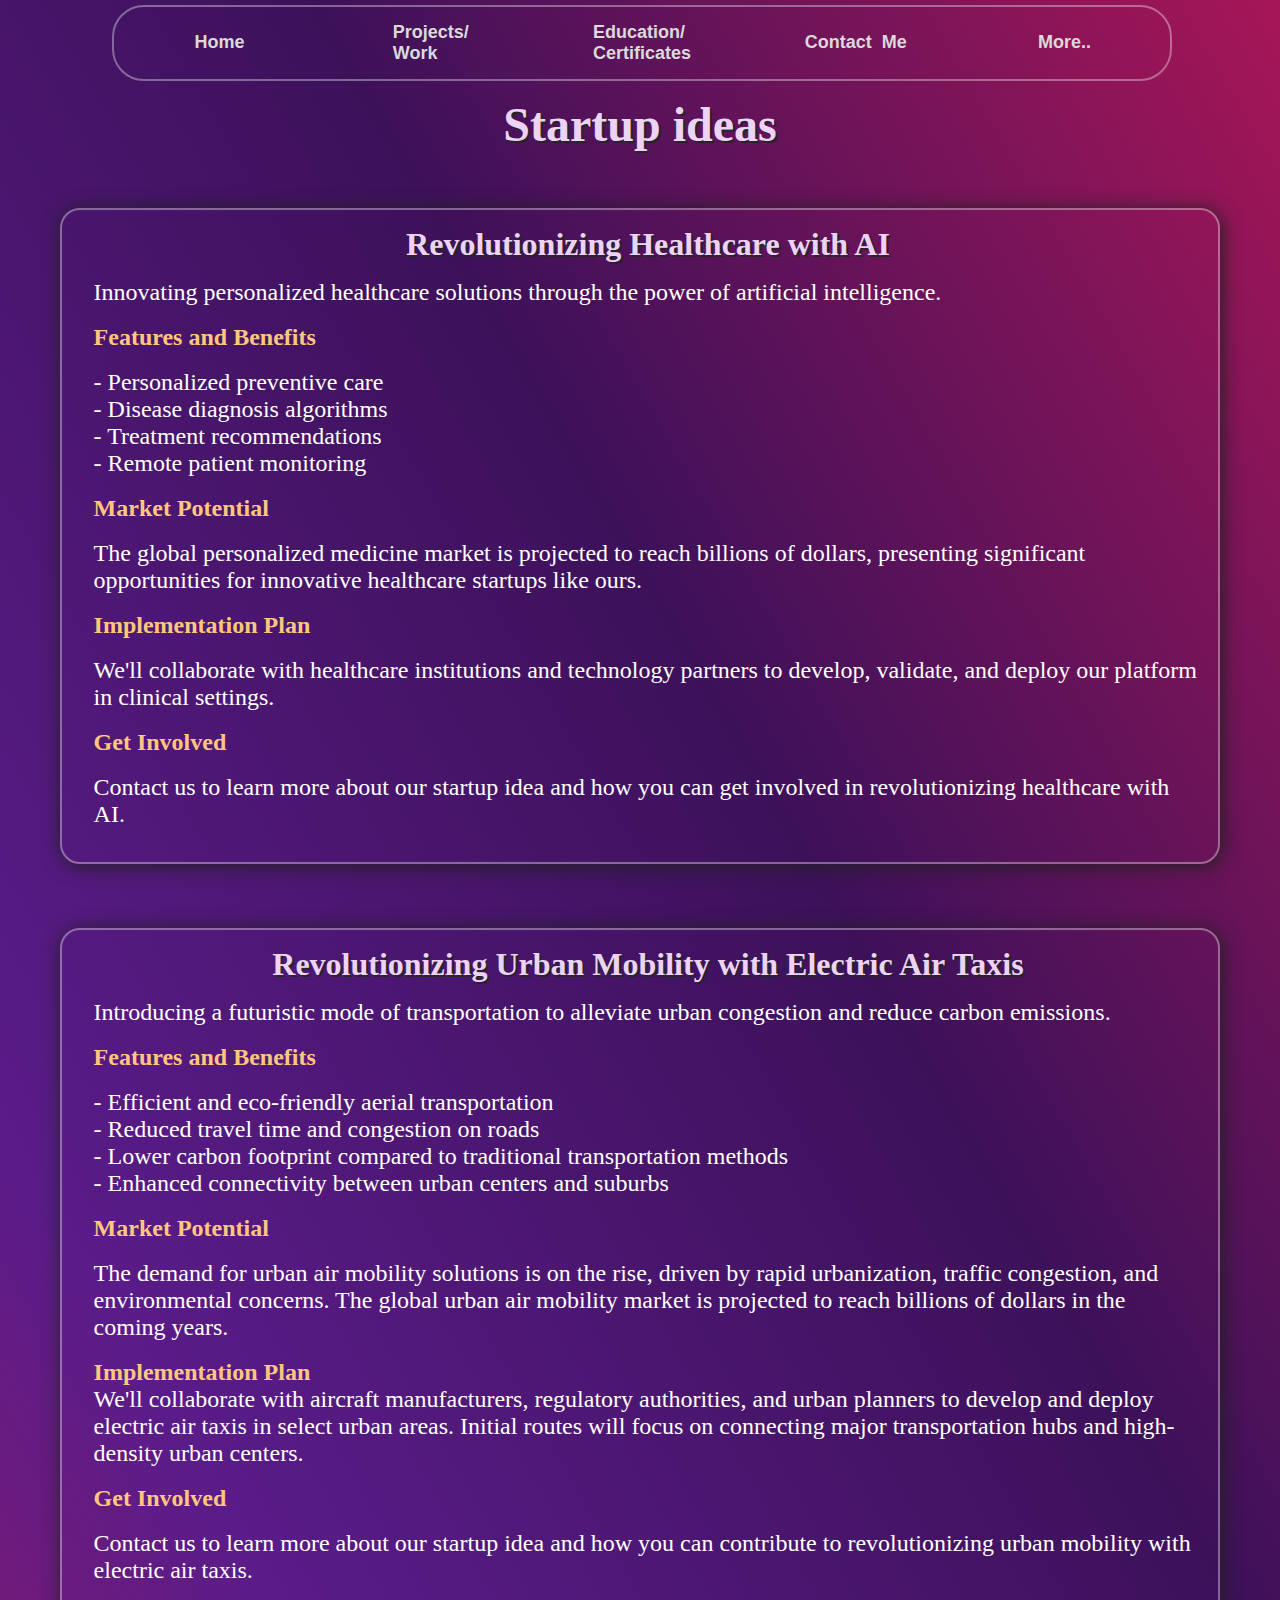
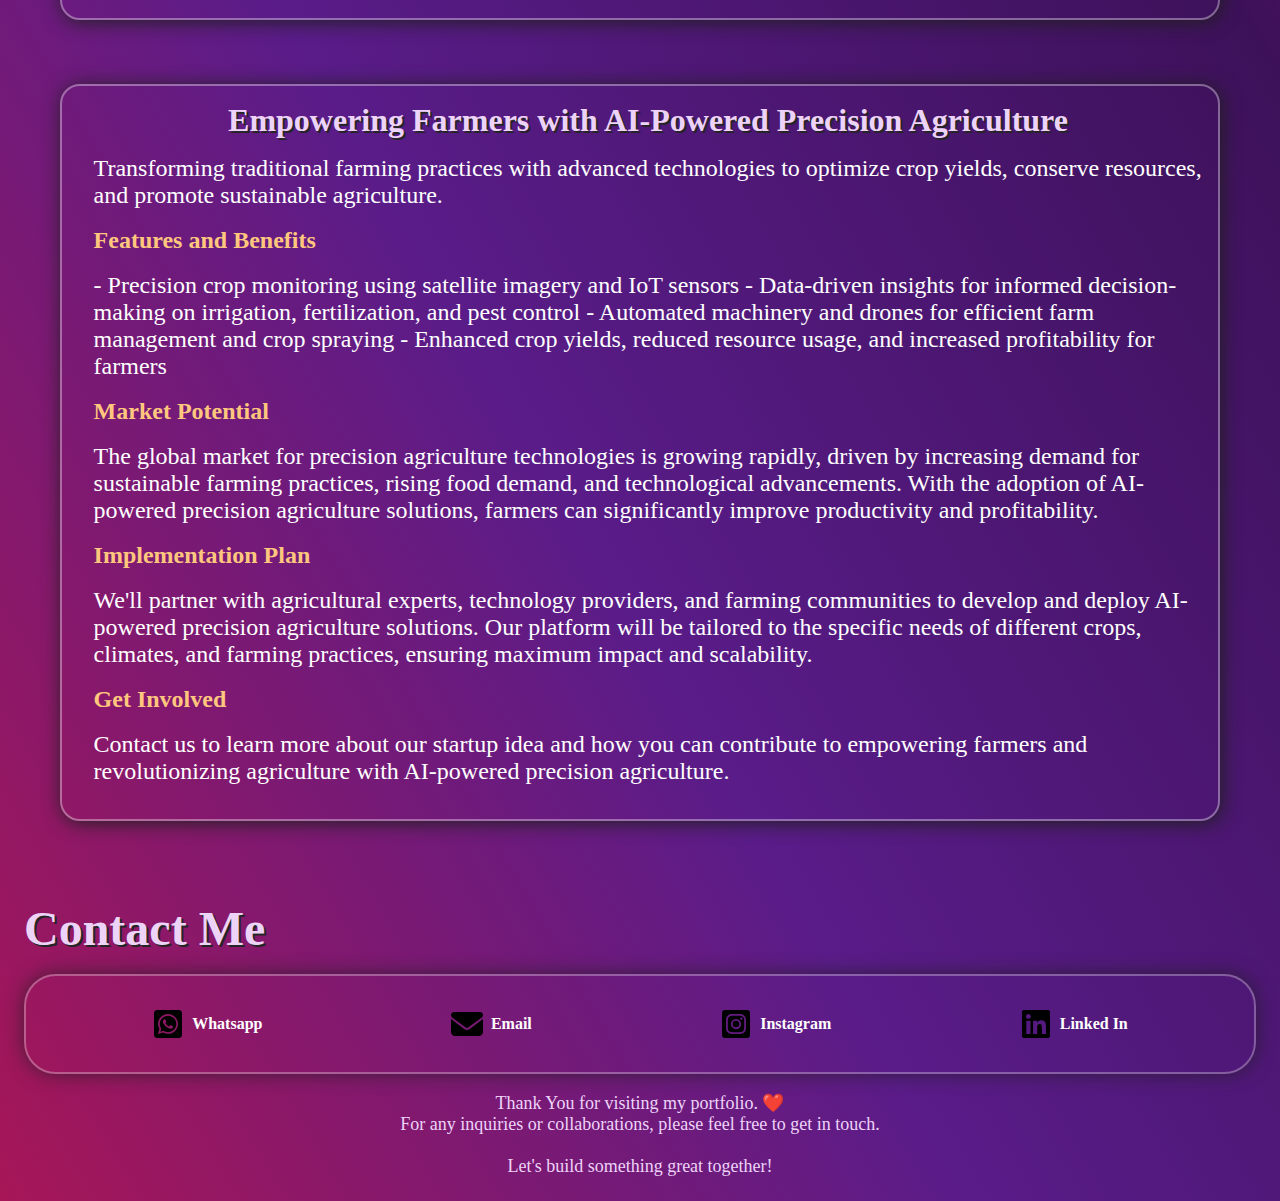
<file: startup.html>
<!DOCTYPE html>
<html lang="en">
<head>
    <meta charset="UTF-8">
    <meta name="viewport" content="width=device-width, initial-scale=1.0">
    <title>StartUp Ideas - Renish Chandera</title>
    <link rel="stylesheet" href="css/style.css">
    <link rel="stylesheet" href="css/startup.css">
</head>
<body>
    <header>
        <div class="head">
          <div class="navigation-1">
                 <div class="nav-btns home-btn"><p>Home</p></div>
                 <div class="nav-btns projects-btn"><p>Projects/<br>Work</p></div>
                 <div class="nav-btns education-btn"><p>Education/<br>Certificates</p></div>
                 <div class="nav-btns" id="contact-btn"><p>&nbsp;Contact &nbsp;Me</p></div>
                <div class="nav-btns" id="more-btn"><p>More..</p></div>
                <div class="hidden-nav-menu">
                    <div class="nav-btns more-nav-btns" id="slogan-btn"><p>Slogan Spectrum</p></div>
                    <div class="nav-btns more-nav-btns" id="hobbies-btn"><p>Hobbies</p></div>
                    <div class="nav-btns more-nav-btns active-btn"><p>Startup Ideas</p></div>
                    <div class="nav-btns more-nav-btns" id="feedback-btn"><p>Give Feedback</p></div>
                 </div>
          </div>
        </div>
     </header>
     <main>
      <h2 class="heading startuppage-heading">Startup ideas</h2>
      
      <div class="container-1">
        <section class="startup" id="startup-1">
          <h2 class="startup-heading heading">Revolutionizing Healthcare with AI</h2>
          <p>Innovating personalized healthcare solutions through the power of artificial intelligence.</p>
            <br>
          <h3>Features and Benefits</h3>
          <br>
           <p> - Personalized preventive care <br>
            - Disease diagnosis algorithms <br>
            - Treatment recommendations <br>
            - Remote patient monitoring <br>
            </p>
          <br>
          <h3>Market Potential</h3>
          <br>
          <p>The global personalized medicine market is projected to reach billions of dollars, presenting significant opportunities for innovative healthcare startups like ours.</p>
            <br>
          <h3>Implementation Plan</h3>
          <br>
          <p>We'll collaborate with healthcare institutions and technology partners to develop, validate, and deploy our platform in clinical settings.</p>
          <br>
          <h3>Get Involved</h3>
          <br>
          <p>Contact us to learn more about our startup idea and how you can get involved in revolutionizing healthcare with AI.</p>
          <br>
        </section>
        <section class="startup" id="startup-2">
          <h2 class="startup-heading heading">Revolutionizing Urban Mobility with Electric Air Taxis</h2>
          <p>Introducing a futuristic mode of transportation to alleviate urban congestion and reduce carbon emissions.</p>
          <br>
          <h3>Features and Benefits</h3>
          <br>
          <p>
            - Efficient and eco-friendly aerial transportation <br>
            - Reduced travel time and congestion on roads <br>
            - Lower carbon footprint compared to traditional transportation methods <br>
            - Enhanced connectivity between urban centers and suburbs <br>
          </p>
          <br>
        
          <h3>Market Potential</h3>
          <br>
          <p>The demand for urban air mobility solutions is on the rise, driven by rapid urbanization, traffic congestion, and environmental concerns. The global urban air mobility market is projected to reach billions of dollars in the coming years.</p>
          <br>
          <h3>Implementation Plan</h3>
          <p>We'll collaborate with aircraft manufacturers, regulatory authorities, and urban planners to develop and deploy electric air taxis in select urban areas. Initial routes will focus on connecting major transportation hubs and high-density urban centers.</p>
          <br>
          <h3>Get Involved</h3>
          <br>
          <p>Contact us to learn more about our startup idea and how you can contribute to revolutionizing urban mobility with electric air taxis.</p>
          <br>
        </section>
        <section class="startup" id="startup-3">
          <h2 class="startup-heading heading">Empowering Farmers with AI-Powered Precision Agriculture</h2>
          <p>Transforming traditional farming practices with advanced technologies to optimize crop yields, conserve resources, and promote sustainable agriculture.</p>
            <br>
          <h3>Features and Benefits</h3>
          <br>
          <p>
            - Precision crop monitoring using satellite imagery and IoT sensors
            - Data-driven insights for informed decision-making on irrigation, fertilization, and pest control
            - Automated machinery and drones for efficient farm management and crop spraying
            - Enhanced crop yields, reduced resource usage, and increased profitability for farmers
          </p>
        <br>
          <h3>Market Potential</h3>
          <br>
          <p>The global market for precision agriculture technologies is growing rapidly, driven by increasing demand for sustainable farming practices, rising food demand, and technological advancements. With the adoption of AI-powered precision agriculture solutions, farmers can significantly improve productivity and profitability.</p>
        <br>
          <h3>Implementation Plan</h3>
          <br>
          <p>We'll partner with agricultural experts, technology providers, and farming communities to develop and deploy AI-powered precision agriculture solutions. Our platform will be tailored to the specific needs of different crops, climates, and farming practices, ensuring maximum impact and scalability.</p>
        <br>
          <h3>Get Involved</h3>
          <br>
          <p>Contact us to learn more about our startup idea and how you can contribute to empowering farmers and revolutionizing agriculture with AI-powered precision agriculture.</p>
          <br>
        </section>
      </div>
      
      
     </main>
     <footer>
        <div class="container-3">
         <h6 class="heading">Contact Me</h6>
           <br>
         <div class="navigation-3" id="contact-section">  
            <a class="contact-links whatsapp" href="https://api.whatsapp.com/send?phone=918200415426" target="_blank"><img src="images/square-whatsapp.svg" alt="">Whatsapp</a>
            <a class="contact-links email" href="mailto:jayameshdevtech@gmail.com" target="_blank"><img src="images/envelope-solid.svg" alt="">Email</a>         
             <a class="contact-links insta" href="https://instagram.com/renish_chandera_?igshid=MzMyNGUyNmU2YQ==" target="_blank"><img src="images/square-instagram.svg" alt="">Instagram</a>
             <a class="contact-links linkedin" href="https://www.linkedin.com/in/renish-chandera-119b4a27b?utm_source=share&utm_campaign=share_via&utm_content=profile&utm_medium=android_app" target="_blank"><img src="images/linkedin.svg" alt="">Linked In</a>
          
               
         </div>
         <br>
         <div class="thank-you">
            <p>Thank You for visiting my portfolio. &#x2764;&#xFE0F; <br>For any inquiries or collaborations, please feel free to get in
               touch.<br><br> Let's build something great together!
            </p>
         </div>
        </div>
    </footer>
    <button style="display: none;" id="scroll-up">&#x2191;</button>
    <script src="js/app.js"></script>
</body>
</html>
</file>
<file: css/style.css>
* {
    margin: 0;
}

body {
    overscroll-behavior-y: contain;
    overflow-x: hidden;
    /* background-color: #f3f3f3; */
    background-image: linear-gradient(60deg, #a61657, #5a1c89, #3d115a, #a61657);
    /* #624381,#541974,#9a1adf */
    background-repeat: no-repeat;
    background-blend-mode: darken;
    /* background-attachment: fixed; */
    background-size: cover;
}
.blur{
    background-image: linear-gradient(60deg, #a61657, #5a1c89, #3d115a, #a61657), linear-gradient(rgba(0, 0, 0, 0.25), rgba(0, 0, 0, 0.25));
}   
.navigation-1 {
    background: rgba(red, green, blue, 0);
    display: flex;
    justify-content: space-around;
    align-items: center;
    height: 8vh;
    width: 100%;
    border: 2px solid #ffffff5c;
    border-radius: 2rem;
    user-select: none;
    z-index: 3;
}

.nav-btns {
    color: rgb(218, 218, 218);
    height: 95%;
    width: 19.2%;
    display: flex;
    justify-content: center;
    align-items: center;
    border: 2px solid transparent;
    border-radius: 2rem;
    padding: 0 0.3rem;
}

.nav-btns p {
    font-size: large;
    font-family: Arial, Helvetica, sans-serif;
    font-weight: 600;
}
.nav-btns:hover, .active-btn{
    color: rgb(255, 255, 255);
    outline: 1px solid rgba(224, 253, 253, 0.5);
    background: linear-gradient(-60deg, #a61657, #5a1c89, #3d115a, #a61657);
}
.nav-btns:active {
    transform: scale(0.97);
}
.head {
    margin: 0.3rem 7rem;
}
.hidden-nav-menu{
    display: none;
}
.show-hidden-nav-menu .more-nav-btns
{   width: 90%;
    margin: 4px;
}
.show-hidden-nav-menu{
    display: flex;
    background: linear-gradient(-60deg, #a61657, #5a1c89, #3d115a, #a61657);
    flex-direction: column;
    justify-content: space-around;
    align-items: center;
    z-index: 3;
    height: 12rem;
    width: 20rem;
    outline: 1px solid rgba(224, 253, 253, 0.5);
    position: absolute;
    border-radius: 2rem;
    top: 4rem;
    right: 3rem;
}

/* My introduction styling */
.container-1{
    display: flex;
    flex-direction: row;
    justify-content: center;
    align-items: center;
    padding: 1.5rem;
}

.my-intro{
    background: rgba(red, green, blue, 0);
    /* #6301ad,#532672,#a058ca,#573268 */
    background-size: 100%;
    border: 2px solid #ffffff5c;
    box-shadow: 2px 2px 1.2rem #202020;
    border-radius: 2rem;
    height: 70vh;
    width: 45%;
    display: flex;
    flex-direction: column;
    align-items: center;
    justify-content: space-around;
    padding: 2rem;
}

/*introduction box background Animation */
@keyframes introBoxBackground {
    0% {
        background-position: 0% 25%;
    }

    25% {
        background-position: 25% 50%;
    }

    50% {
        background-position: 50% 75%;
    }

    75% {
        background-position: 25% 50%;
    }

    100% {
        background-position: 0% 25%;
    }
}

.my-photo img {
    height: 15rem;
    width: 15rem;
    border: 2px solid rgb(58, 57, 57);
    border-radius: 50%;
}

.intro-1 {
    display: flex;
    justify-content: space-around;
    align-items: center;
    border-bottom: 1px solid palegoldenrod;
}

.intro-1 .information {
    margin-left: 1.2rem;
    font-family: cursive;
    font-size: 1em;
    font-weight: 600;
    color: #edd3f8;
}

.container-1 .welcome {
    width: 45%;
    height: 80vh;
    margin-left: 1rem;
    text-align: center;
    padding: 2rem;
    animation: fadeInAnimation 1.2s ease-in-out;
}

/* welcome text animation */
@keyframes fadeInAnimation {
    0% {
        opacity: 0;
        transform: translatey(-4rem);
    }

    100% {
        opacity: 1;
        transform: translateY(0);
    }
}

.welcome h1 {
    font-size: 4rem;
    font-family: Georgia, 'Times New Roman', Times, serif;
    font-weight: 900;
    color: #eec2ff;
    margin-bottom: 2rem;
}

.welcome-text {
    font-size: 2rem;
    color: #d3d3d3;
    margin-top: 2rem;
}

.intro-2 p {
    font-size: 2rem;
    color: #d3d3d3;
    margin-top: 2rem;
}

/* skills section styling */
.container-2 {
    padding: 1.5rem;
}

.skills-box{
    background: rgba(red, green, blue, 0);
    background-size: 100%;
    border: 2px solid #ffffff4d;
    background-size: 600%;
    box-shadow: 0px 0px 1.2rem #202020b3;
    border-radius: 2rem;
    /* animation: introBoxBackground 10s ease infinite; */
}
.heading2
{
    font-size: 2.50rem;
    margin: 0.25rem;
    text-align: center;
    color: #d3d3d3;
    border-bottom: none;
    transition: 0.3s all ease-in-out;
}
.skill-divider
{
    height: 2px;
    background-color: #ffffff4d;
}
.skills {
    display: flex;
    justify-content: space-around;
    align-items: center;
    flex-wrap: wrap;
    list-style-type: none;
    transition: 0.3s all ease-in;
}
.skill {
    height: 20%;
    width: 20%;
    margin: 1rem;
    padding: 1rem;
    text-align: center;
}
.skill img {
    height: 30%;
    width: 40%;
}

.skill p {
    color: #eec2ff;
    font-size: 1.5rem;
    margin-bottom: 8px;
    font-weight: 600;
}

 .progress-bar {
    background-color: #3c3c7a;
    border-radius: 20px;
    margin-bottom: 4px;
    color: whitesmoke;
}
.progress {
    height: 20px;
    background-color: #ff6b6b;
    width: 100%;
    border-radius: 20px;
}

.navigation-2 {
    margin: 1.5rem 7rem;
    display: flex;
    flex: row;
    justify-content: space-around;
    align-items: center;
    user-select: none;
}

.nav-btns-2 p {
    font-size: 1.5rem;
    font-family: Arial, Helvetica, sans-serif;
    font-weight: 600;
    line-height: 3rem;
}

.nav-btns-2 {
    width: 50%;
    background-color: #341671;
    color: rgb(218, 218, 218);
    text-align: center;
    border: 2px solid #3904a2;
    border-radius: 2rem;
    transition: all 0s ease;
    margin: 1rem;
    box-shadow: 0 0 10px rgb(122, 71, 169);
}

.nav-btns-2:active {
    color: rgb(255, 255, 255);
    transform: scale(0.97);
}

.heading {
    font-size: 3rem;
    font-family: Georgia, 'Times New Roman', Times, serif;
    font-weight: 900;
    color: #edd3f8;
    text-shadow:  2px 2px rgb(37, 37, 37);
}

/* Footer styling navigation 3 */
.container-3 {
    padding: 1.5rem;
}

.navigation-3 {
    display: flex;
    justify-content: space-around;
    align-items: center;
    text-align: left;
    padding: 2rem;
    background: rgba(red, green, blue, 0);
    background-size: 100%;
    border: 2px solid #ffffff4d;
    box-shadow: 0px 0px 1.2rem #202020b3;
    border-radius: 2rem;
}

a {
    text-decoration: none;
    color: white;
    font-weight: 600;
}

a:hover {
    text-decoration: underline;
}

.contact-links {
    display: flex;
    align-items: center;
}

.contact-links img {
    height: 2rem;
    width: 2rem;
    margin-right: 0.5rem;
}

/* thankyou styling */
.thank-you {
    text-align: center;
    font-size: large;
    font-weight: 400;
    font-family: Georgia, 'Times New Roman', Times, serif;
    color: #edd3f8;
}

/* Making webpage responsive for mobile devices */

@media screen and (max-width:380px) {

    /* .skill{
        margin: 0.5rem;
    } */
    /* for footer */
    .container-3 {
        padding: 0.5rem;
    }

    .navigation-3 {
        flex-wrap: wrap;
        justify-content: space-evenly;
        align-items: center;
        text-align: left;
        padding: 0.5rem;
    }
    /* thankyou styling */
    .thank-you {
        text-align: center;
        font-size: 0.8rem;
        font-weight: 400;
        line-height: 0.9rem;
        font-family: Georgia, 'Times New Roman', Times, serif;
        color: #edd3f8;
    }
}


@media screen and (max-width:800px) {

    .head {
        margin: 0.3rem 0.5rem;
    }
    #scroll-up{
        background: linear-gradient(-60deg, #a61657, #5a1c89, #3d115a, #a61657);
        border: 1px solid #ffffff4d;
        border-radius: 50%;
        height: 40px;
        font-weight: 400;
        width: 40px;
        font-size: 1.6rem;
        cursor: pointer;
        text-align: center;
        color: #fdf7ff;
        position: fixed;
        right: 20px;
        bottom: 20px;
        transition: 0.1s all ease;
    }
    .show-hidden-nav-menu
    {
        width: 40%;
        height: 10rem;
        top: 3rem;
        right: 0.3rem;
        padding: 0.1rem;
        border-radius: 1rem;
    }
    
    .container-1{
        flex-direction: column;
        justify-content: center;
        align-items: center;
        padding: 0.5rem;
    }

    .container-2 {
        padding: 0.5rem;
    }

    .container-1 .my-intro{
        width: 90%;
        max-height: 20rem;
        flex-direction: column;
        align-items: center;
        justify-content: space-around;
        padding: 1rem;
        margin-top: 5rem;
    }

    .intro-1 {
        justify-content: center;
        align-items: center;
        padding-bottom: 2rem;
    }

    .intro-2 p {
        font-size: 1rem;
        line-height: 1rem;
        color: #d3d3d3;
        margin-top: 0rem;
    }

    .my-photo {
        max-width: fit-content;
        max-height: fit-content;
    }

    .my-photo img {
        height: 8rem;
        width: 8rem;
    }

    .intro-1 .information {
        margin-bottom: 0.2rem;
        margin-left: 1rem;
        font-size: 0.7rem;
        font-weight: 600;
        color: #edd3f8;
    }

    .container-1 .welcome {
        width: 90%;
        height: 9rem;
        padding: 0;
        margin: 0;
    }

    .container-1 .welcome h1 {
        font-size: 2.3rem;
        font-weight: 800;
        color: #eec2ff;
    }

    .welcome-text {
        font-size: 0.6rem;
        color: #d3d3d3;
    }

    /* skills section responsive style for mobile devices */
    .skills {
        justify-content: space-around;
        align-items: center;
        padding: 1rem;
        margin: 0;
    }
    .heading2{
        font-size: 1rem;
    }
    .skill {
        height: 5rem;
        width: 6rem;
        padding: 0;
        text-align: center;
    }

    .skill img {
        height: 3rem;
        width: 3rem;
    }

    .skill p {
        color: #eec2ff;
        font-size: 0.8rem;
        font-weight: 600;
        margin-top: 0.2rem;
    }
    .navigation-2 {
        margin: 1rem 0;
        display: flex;
        justify-content: space-around;
        align-items: center;
    }

    .navigation-2 {

        display: flex;
        justify-content: space-around;
        flex-wrap: wrap;
        align-items: center;
    }

    .nav-btns-2 p {
        font-size: 0.9rem;
        font-weight: 900;
        line-height: 0.8rem;
    }

    .nav-btns-2 {
        width: 90%;
        height: fit-content;
        margin: 0.5rem 0.5rem;
        box-shadow: 0 0 5px blueviolet;
        padding: 0.5rem;
    }

    .nav-btns-2:active {
        color: rgb(223, 217, 217);
        transform: scale(0.97);
    }

    .heading {
        margin-top: 1rem;
        margin-left: 1rem;
        font-size: 1.7rem;
        font-weight: 900;
        color: #edd3f8;
    }

    /* footer links responsive styling for mobile devices */
    .navigation-3 {
        flex-wrap: wrap;
        justify-content: space-evenly;
    }

    .contact-links {
        font-size: 0.9rem;
        margin-bottom: 1rem;
        margin-right: 1rem;
        margin-top: 1rem;
    }

    .thank-you {
        font-size: 11px;
    }

    .whatsapp {
        position: relative;
        left: -0.55rem;
    }

    .email {
        position: relative;
        left: -1rem;
    }

}

@media screen and (max-width:600px){
    .head {
        margin: 0.3rem 0.7rem;
    }
    
.navigation-1 {
    height: 5vh;
}

.nav-btns {
    width: 100%;
    /* border: 2px solid transparent; */
}

.nav-btns p {
    font-size:  12px;
    font-family: Arial, Helvetica, sans-serif;
    font-weight: 800;
}
}
@media  screen and (max-width: 330px) {
    .nav-btns p {
    font-size:  10px;
    font-family: Arial, Helvetica, sans-serif;
    font-weight: 800;
}
}
</file>
<file: css/education-certificates.css>
.my-education-heading h1{
    font-size: 2.5rem;
    margin: 2rem;
    text-align: center;
}
 .my-certificates-heading h1{
    font-size: 2.5rem;
    margin: 2rem;
    text-align: center;
}
.img-box{   
    background: rgba(red, green, blue, 0);
   border: 2px solid #ffffff4d;
   box-shadow: 0px 0px 1.2rem #202020b3;
   border-radius: 2rem;
   display: flex;
   justify-content: center;
   align-items: center;
   flex-direction: row;
   height: max-content;
   width: 90%;
   padding: 0.3rem;
   margin: 0.5rem;
}
 .img-box img{
    object-fit: contain;
    max-height: 98%;
    max-width: 98%;
}
.certificate-img-box  img{
    max-height: 98%;
    max-width: 98%;
}
.certificate-img-box{   
    background: rgba(red, green, blue, 0);
       border: 2px solid #ffffff4d;
       box-shadow: 0px 0px 1.2rem #202020b3;
       border-radius: 2rem;
       display: flex;
       justify-content: center;
       align-items: center;
       flex-direction: column;
       height: 30%;
       width: 90%;
       padding: 0.3rem;
       margin: 0.5rem;
   }
.container-1{
    display: flex;
    flex-direction: column;
    justify-content: space-around;
    align-items: center;
    flex-wrap: wrap;
    border-bottom: 4px solid #ffffff4d;
}
.container-2{
    display: flex;
    flex-direction: column;
    justify-content: space-around;
    align-items: center;
    flex-wrap: wrap;
}
.description-box{
        width: 70%;
        text-align: left;
        font-size: 1.8rem;
        color: #d3d3d3;
        margin: 1rem;
        border-bottom: 4px solid #a058ca;
}

/* making resposive education section for mobiles  */

@media screen and (max-width:400px) {
    
    .my-education-heading h1{
        font-size: 2rem;
        margin: 1.5rem;
    }
     .my-certificates-heading h1{
        font-size: 2rem;
        margin: 1.5rem;
    } 
    .img-box{
       height: 40%;
       width: 100%;
       padding: 0.5rem;
       margin: 0.5rem;
    } 
    .certificate-img-box{
           height: 40%;
           width: 100%;
           margin: 0.5rem;
           transition-duration: 0.3s;
       }
       .certificate-img-box:active{
        transform: scale(1.1);
       }   
    .container-1{
        flex-direction: unset;
        padding: 0.5rem;
    }
    .container-2{
        flex-direction: unset;
        padding: 0.5rem;
    }
    .description-box{
        padding: 0 0 0.5rem 0.5rem;
            font-size: 1rem;
    }
}
</file>
<file: css/hobbies.css>
main .hobby .heading{
    text-align: center;
    color: white;
    text-shadow: 1px 1px 1px rgb(221, 196, 245) ;
}
#container{
    display: flex;
    flex-direction: column;
    justify-content: space-around;
    align-items: center;
}
.hobby{
    max-width: 90%;
    height: 40%;
    border: 2px solid #ffffff5c;
    border-radius: 2rem;
    box-shadow: 2px 2px 1.2rem #202020;
    border-radius: 20px;
    margin: 2rem;
    padding: 1rem;
}
.hobby > p, h4{
    font-size: x-large;
    color: rgb(249, 255, 226);
}
h4{
    font-size: large;
}
.img-container{
    width: 100%;
    height: max-content;
    display: flex;
    flex-wrap: wrap;
    justify-content: space-around;
}

.img-container > img {
    aspect-ratio: 3/3;
    width: 20%;
    object-fit: contain;
    border-radius: 1px solid grey;
    transition: .3s all ease-in;
}
.img-container > img:hover
{
    transform: scale(1.2);
}
.audio-container{
    display: flex;
    flex-direction: column;
    align-items: center;
}
.audio-link{
    border: 1px solid rgb(144, 199, 255);
    border-radius: 30px;
    text-align: center;
    margin: 10px;
    padding: 10px;
    width: 65%;
    text-decoration: underline;
    transition: .1s all ease-in;
}
.audio-link:hover{
   background-color: rgb(122, 71, 169);
}


@media screen and (max-width: 500px)
{   
    main .hobby .heading
    {
        font-size: 1.8rem;
    }
    .hobby >p, h4{
        font-size: 1rem;
    }
    .hobby{
        font-size: small;
        margin: 2rem 0.5rem;
    }
    .audio-link
    {   font-size: 1rem;
        width: 95%;
    }
    .img-container > img {
        width: 40%;
    }
}
</file>
<file: css/projects-work.css>
.my-projects-heading h1{
    font-size: 2.5rem;
    margin: 2rem;
    text-align: center;
}
 .my-work-heading h1{
    font-size: 2.5rem;
    margin: 2rem;
    text-align: center;
}

.img-box{
    width: fit-content;
    display: flex;
    justify-content: space-around;
    align-items: center;
}
.img-box img{
    max-width: 47%;
    height: 100%;
}

#project-3 img{
    max-width: 95%;
    height: 12rem;
}
#project-4 img{
    max-width: 95%;
    height: 13rem;
}
#project-7 .img-box, #project-8 .img-box{
    display: flex;
    flex-direction: column;
    justify-content: space-between;
}
#project-7 .img-box img,#project-8 .img-box img{
    max-width: 95%;
    height: 10rem;
    margin: 0.2rem;
}

.project{
    background: rgba(red, green, blue, 0);
   border: 2px solid #ffffff4d;
   box-shadow: 0px 0px 1.2rem #202020b3;
   border-radius: 2rem;
   display: flex;
   align-items: center;
   flex-direction: column;
   height: 70%;
   width: 25%;
   padding: 1rem;
   margin: 2rem;
}

.project hr{
    width: 100%;
}

.work{ 
    background: rgba(red, green, blue, 0);
       border: 2px solid #ffffff4d;
       box-shadow: 0px 0px 1.2rem #202020b3;
       border-radius: 2rem;
       display: flex;
       flex-direction: column;
       height: 70%;
       width: 25%;
       padding: 1rem;
       margin: 2rem;
   }

.check-out{
    max-height: max-content;
    max-width: max-content;
    padding: 5px;
    cursor: pointer;
    margin: 0.2rem;
}
.container-1{
    display: flex;
    justify-content: space-around;
    align-items: flex-start;
    flex-wrap: wrap;
}
.container-2{
    display: flex;
    justify-content: space-around;
    align-items: baseline;
    flex-wrap: wrap;
}
/* .img-box{
    display: flex;
    justify-content: center;
    align-items: center;
} */
.description-box{
        font-size: 1.5rem;
        color: #d3d3d3;
        margin-top: 1rem;
}

/* making responsive for mobiles */

/* for size smaller than 950px */

@media  screen and (max-width:950px){

    /* Making projects section responsive for mobile devices */
    .my-projects-heading h1{
        font-size: 1.8rem;
        margin: 1.5rem;
        text-align: center;
    }
     .my-work-heading h1{
        font-size: 1.8rem;
        margin: 1.5rem;
        text-align: center;
    }

    .container-1{
        padding: 0.1rem;
    }
    .project{
       height: 30%;
       width: 86%;
       padding: 0.5rem;
       margin: 0.5rem;
       padding: 0.7rem;
    }
    img{
        height: 10rem;
        width: 100%;
    }
        /* making work section responsive */
        .work{
            height: 30%;
            width: 86%;
            padding: 0.5rem;
            margin: 0.5rem;
            padding: 0.7rem;
       }
       .container-2{
        padding: 0.1rem;
    }
    .description-box{
        font-size: 1rem;
        color: #d3d3d3;
        margin-top: 1rem;
        line-height: 1.4rem;
    }

} 

/* for width smaller than 300px */


@media  screen and (max-width:300px){

    /* Making projects section responsive for mobile devices */
    .my-projects-heading h1{
        font-size: 1.6rem;
        margin: 1.3rem;
        text-align: center;
    }
     .my-work-heading h1{
        font-size: 1.6rem;
        margin: 1.3rem;
        text-align: center;
    }

    .container-1{
        padding: 0.1rem;
    }
    .project{
       height: 30%;
       width: 86%;
       padding: 0.5rem;
       margin: 0.4rem 0.4rem 1rem 0.4rem;
       padding: 0.7rem;
    }
    img{
        height: 10rem;
        width: 100%;
    }
        /* making work section responsive */
        .work{
            height: 30%;
            width: 86%;
            padding: 0.5rem;
            margin: 0.4rem 0.4rem 1rem 0.4rem;
            padding: 0.7rem;
       }
       .container-2{
        padding: 0.1rem;
    }
    .description-box{
        font-size: 1rem;
        color: #d3d3d3;
        margin-top: 1rem;
        line-height: 1.1rem;
    }

}
</file>
<file: css/slogan.css>
.container-1
{
    flex-direction: column;
    align-items: center;
}

.slogan_container
{
    min-width: 60%;
    height: max-content;
    border: 2px solid grey;
    color: #fff;
    text-align: center;
    margin: 1rem;
}
.slogan-heading{
    margin-bottom: 2rem;
    text-align: center;
}
.font-container
{
    height: max-content;
    width: 50%;
    font-family: sans-serif;
    text-align: center;
    margin: 1rem 10rem;
    padding: 2rem;
    border: 2px solid #ffffff4d;
    box-shadow: 0px 0px 1.2rem #202020b3;
    border-radius: 2rem; 
    color: #ffffffe4;
    transition: 1s all ease;
}
.font-container:hover{
    color: bisque;
}
.font-container:nth-last-of-type(2n-1){
    align-self: flex-start;
}
.font-container:nth-last-of-type(2n){
    align-self: flex-end;
}
.book-image
{
    width: 0;
    height: 0;
    transition: 0.5s all ease;
}
.font-container:hover .book-image{
    display: initial;
    margin-top: 1rem;
    height: 40%;
    width: 30%;
}
@media screen and (max-width: 800px)
{  
.font-container{
    width: 68%;
    margin: 1rem ;
    font-size: x-small;
    align-self:auto;
    padding: 2rem;
}
.font-container:nth-last-of-type(n){
    align-self: center;
}


.heading{
    font-size: x-large;
}
.font-container:hover .book-image{
    display: initial;
    margin-top: 1rem;
    height: 60%;
    width: 50%;
}

}
</file>
<file: css/startup.css>
.container-1{
    flex-direction: column;
}
.startup
{
    max-width: 90%;
    height: 40%;
    background: rgba(red, green, blue, 0);
    border: 2px solid #ffffff5c;
    border-radius: 2rem;
    box-shadow: 2px 2px 1.2rem #202020;
    border-radius: 20px;
    color: whitesmoke;
    margin: 2rem;
    padding: 1rem;
    padding-left: 2rem;
}
.startuppage-heading
{   margin-top: 1rem;
    text-align: center;
}
.startup-heading{
    margin-left: 0;
    font-size: xx-large;
    margin-bottom: 1rem;
    text-align: center;
}
.startup h3{
    font-size: x-large;
    color: rgb(255, 199, 126);
}

.startup p{
    font-size: x-large;
    color: rgb(255, 255, 255);
}


@media screen and (max-width:800px){
    .startup
    {
        max-width: 95%;
        margin: 1rem;
        padding: 0.8rem;
    }
    .startup h2{
        font-size: x-large;
    }
    .startup p{
        font-size: large;
        color: rgb(255, 255, 255);
    }
}
</file>
